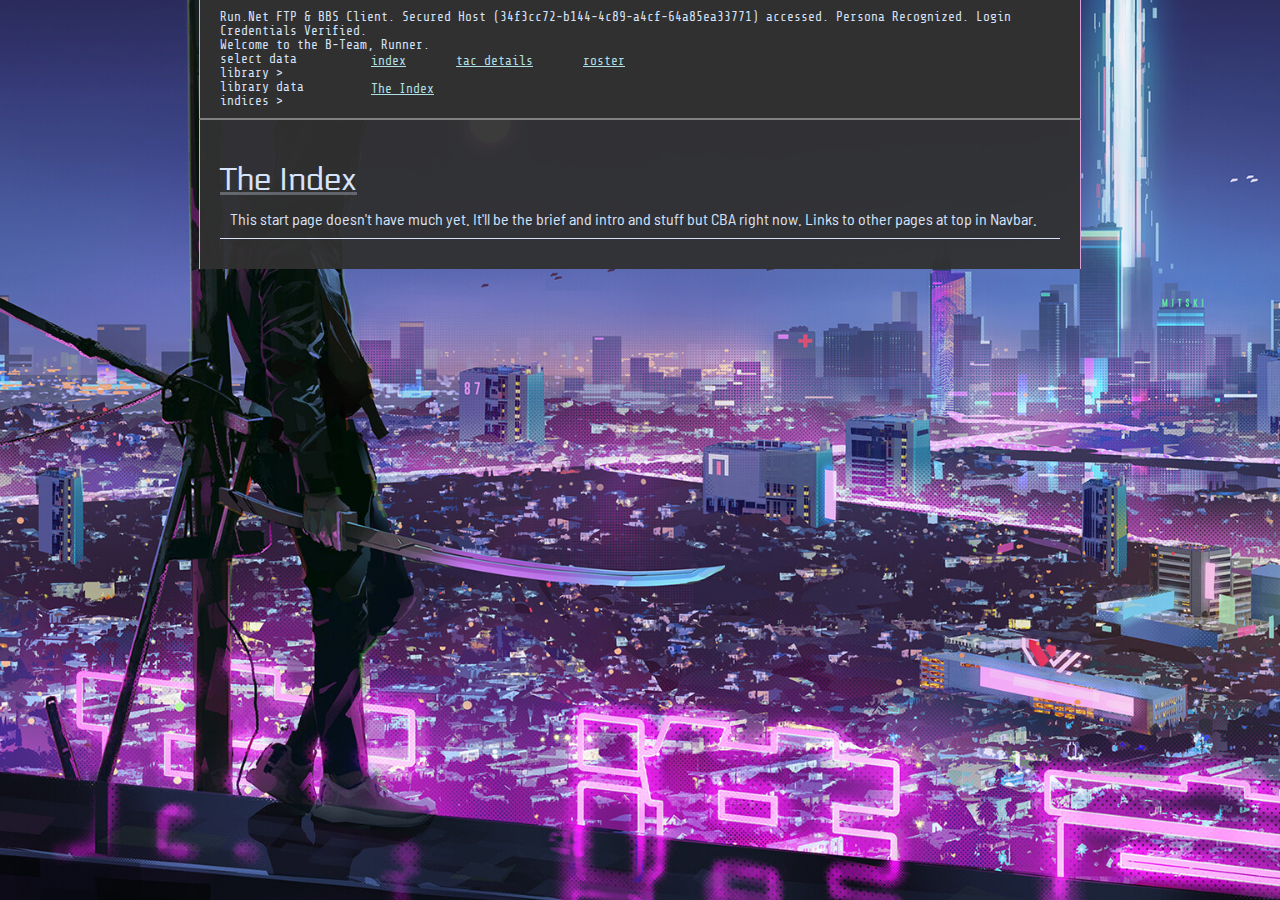
<file: index.html>
<html>
  <head>
    <title>B-Team Rule Reference Guide & House Rules</title>
    <link href="style.css" rel="stylesheet" />
    <link
      href="https://fonts.googleapis.com/css2?family=Electrolize&family=Barlow+Semi+Condensed:ital,wght@0,400;0,600;1,400;1,600&family=Share+Tech+Mono&display=swap"
      rel="stylesheet"
    />
  </head>

  <body>
    <div class="navbar">
      <div style="grid-area: header">
        Run.Net FTP & BBS Client. Secured Host
        (34f3cc72-b144-4c89-a4cf-64a85ea33771) accessed. Persona Recognized.
        Login Credentials Verified.<br />
        Welcome to the B-Team, Runner.
      </div>
      <div class="nav-page-title">select data library ></div>
      <div class="nav-pages">
        <a href="index.html">index</a><a href="tactical.html">tac_details</a
        ><a href="roster.html">roster</a>
      </div>
      <div class="nav-section-title">library data indices ></div>
      <div class="nav-sections" id="nav-sections"></div>
    </div>
    <div class="top">
      <div class="chapter">
        <h1>The Index</h1>
        <div class="section" id="sect-roster">
          This start page doesn't have much yet. It'll be the brief and intro and stuff
          but CBA right now. Links to other pages at top in Navbar.
        </div>
      </div>
    </div>
  </body>
  <script>
    function generateSectionAnchors() {
      let flex = document.getElementById("nav-sections");
      let sections = document.getElementsByTagName("h1");
      for (i in sections) {
        console.log(i);
        if (sections[i].innerHTML == undefined) break;
        let str = sections[i].innerText.replace(/[^a-zA-Z]+/g, "-");
        let element = document.createElement("a");
        element.setAttribute("href", `#${str}`);
        element.innerText = sections[i].innerText;
        sections[i].setAttribute("id", str);
        flex.appendChild(element);
      }
    }

    function generateCollapse() {
      let collapse = document.getElementsByClassName("collapse-title");
      for (i in collapse) {
        console.log(collapse[i]);
        if (collapse[i].innerHTML == undefined) break;
        collapse[i].addEventListener("click", collapseToggle);
      }
    }

    function collapseToggle(event) {
      let container = event.target.nextElementSibling;
      container.hidden == true
        ? (container.hidden = false)
        : (container.hidden = true);
    }
    generateCollapse();
    generateSectionAnchors();
  </script>
</html>
</file>
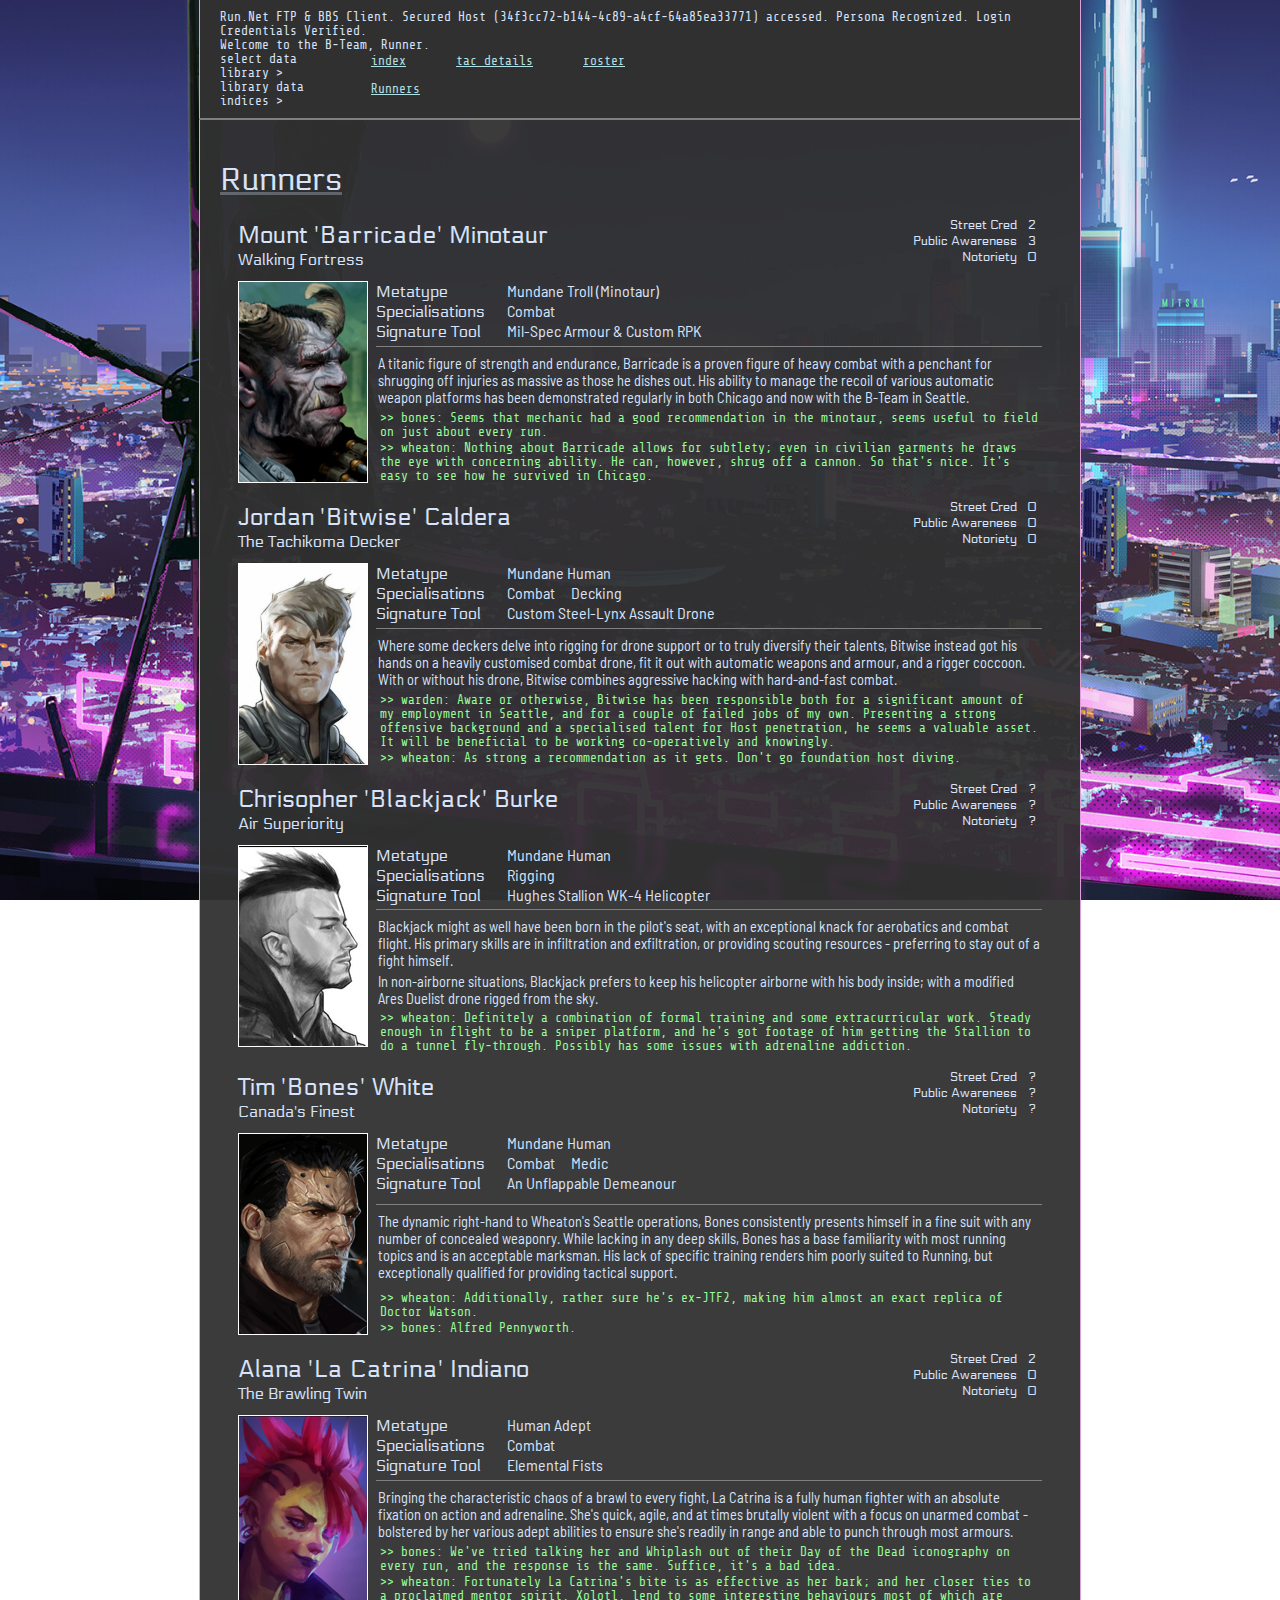
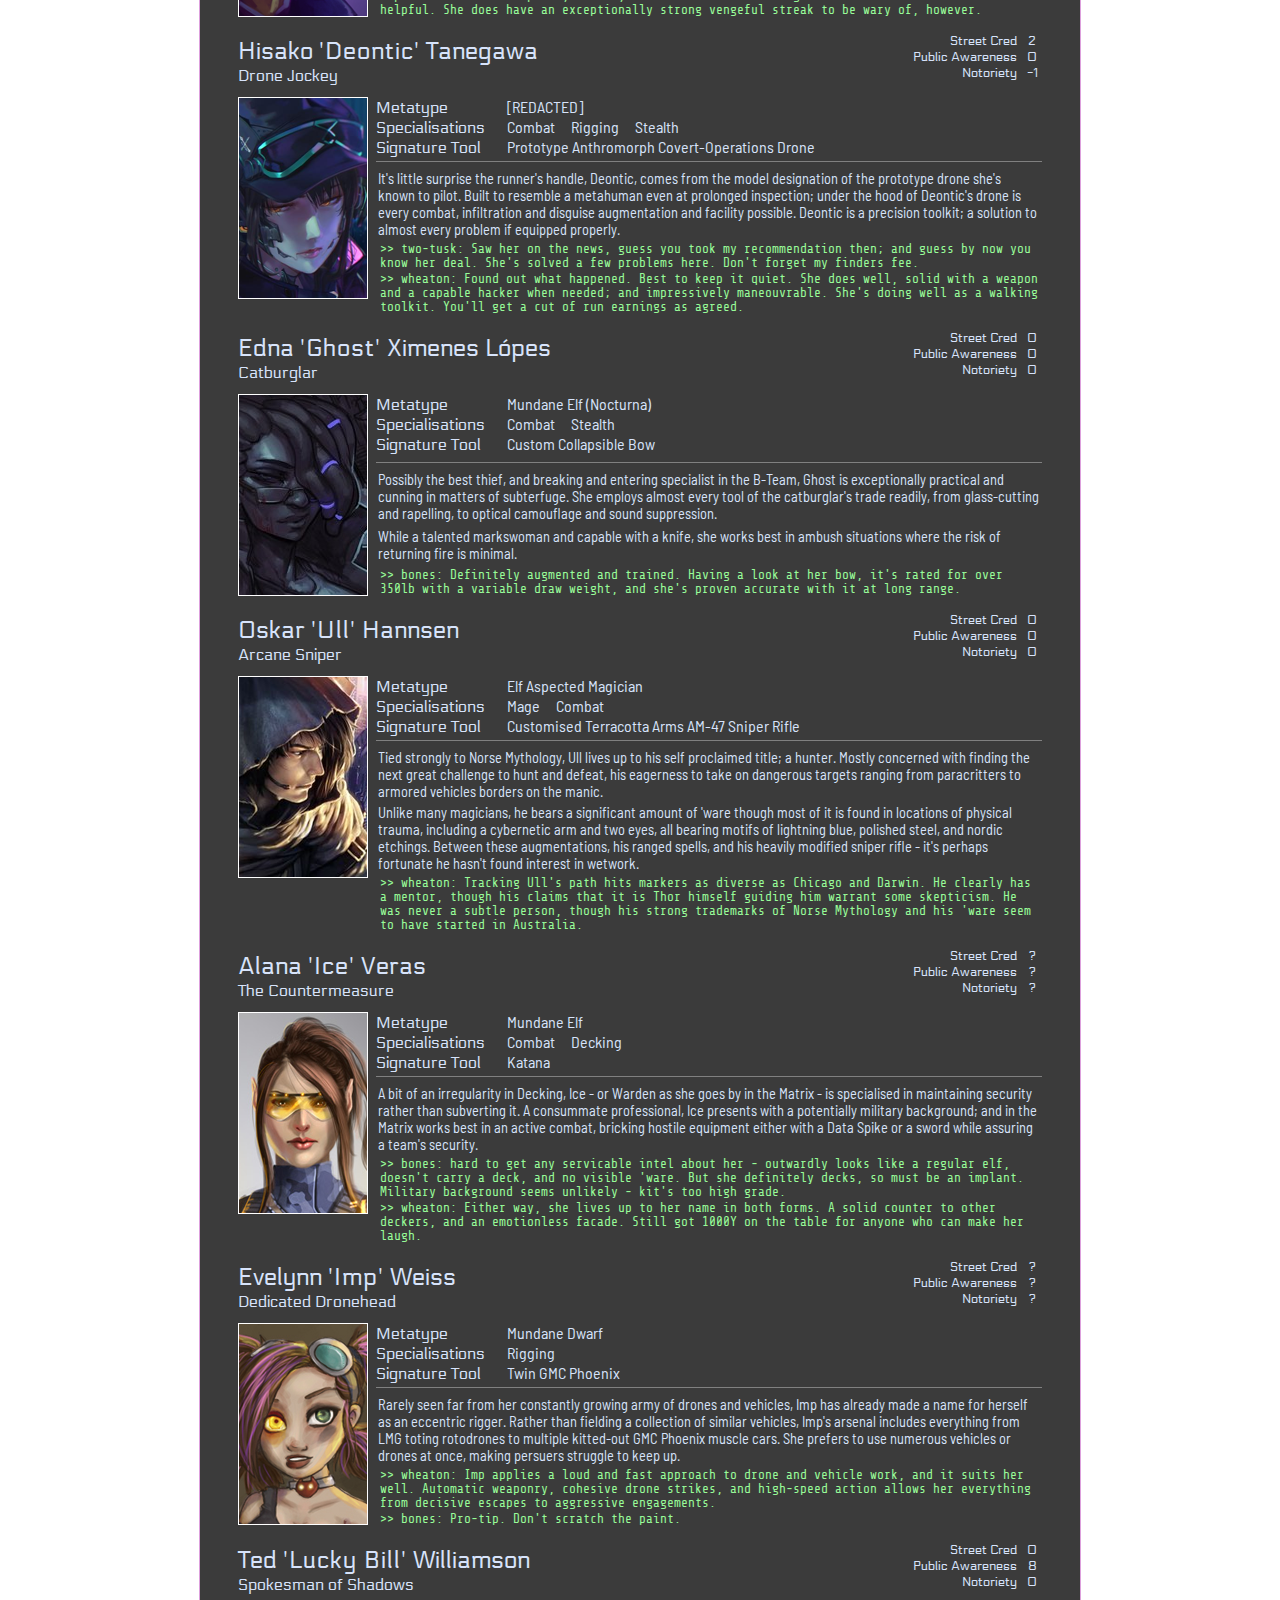
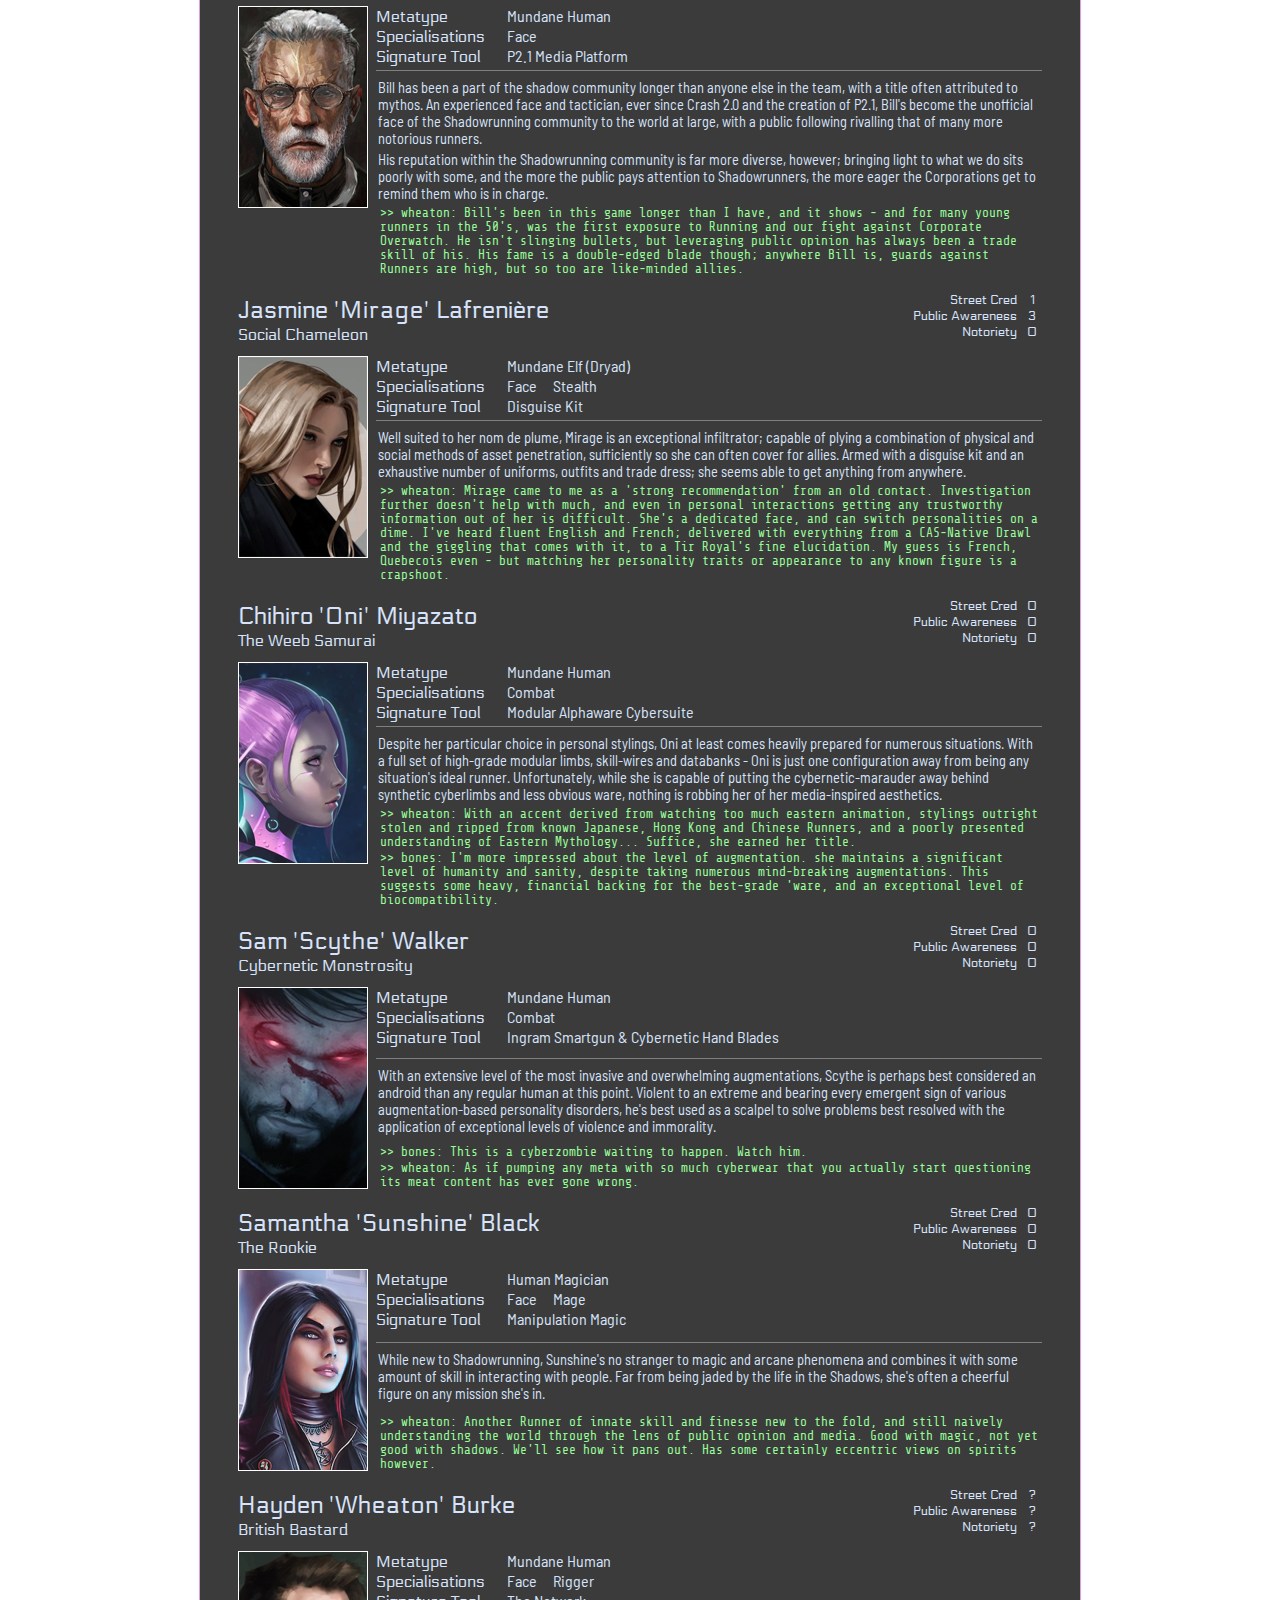
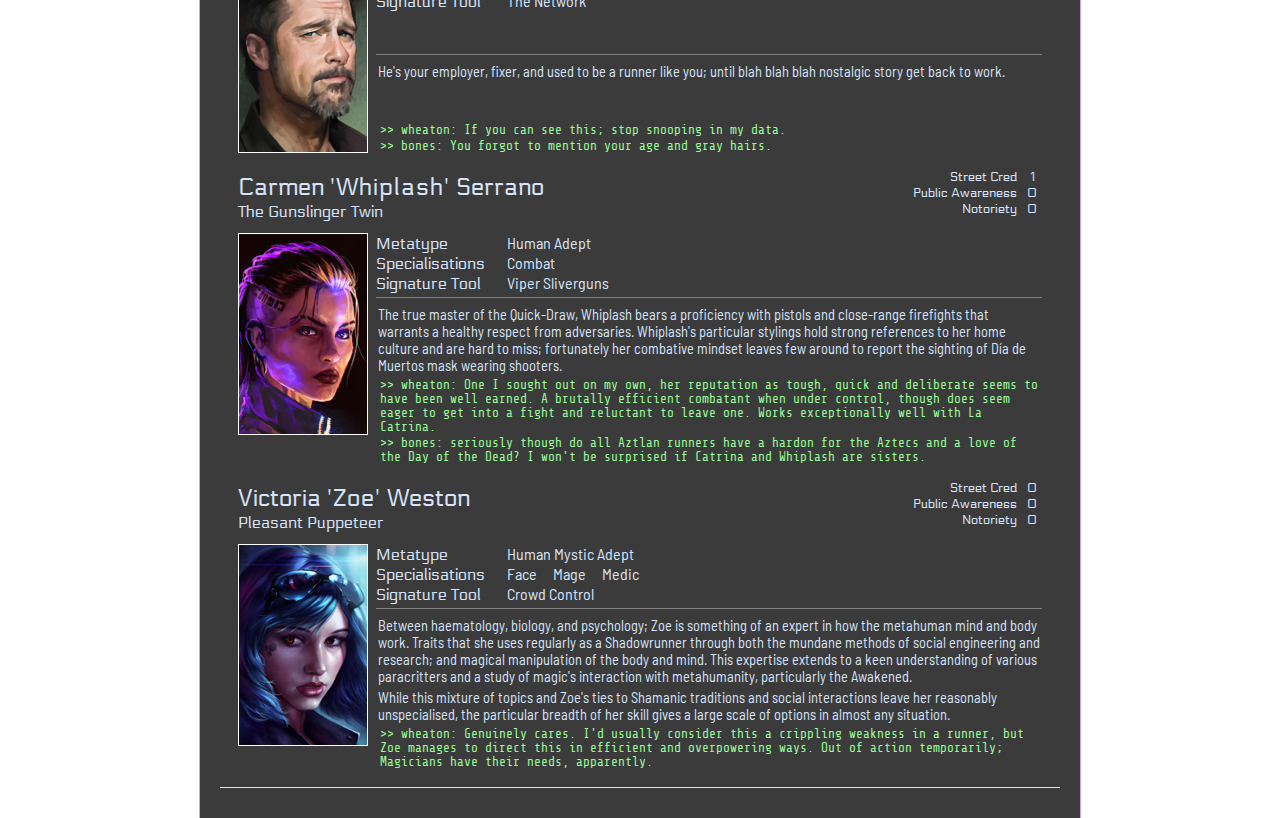
<file: roster.html>
<html>
  <head>
    <title>B-Team Roster</title>
    <link
      href="https://fonts.googleapis.com/css2?family=Electrolize&family=Barlow+Semi+Condensed:ital,wght@0,400;0,600;1,400;1,600&family=Share+Tech+Mono&display=swap"
      rel="stylesheet"
    />
    <link href="style.css" rel="stylesheet" />
  </head>

  <body>
    <div class="navbar">
      <div style="grid-area: header">
        Run.Net FTP & BBS Client. Secured Host
        (34f3cc72-b144-4c89-a4cf-64a85ea33771) accessed. Persona Recognized.
        Login Credentials Verified.<br />
        Welcome to the B-Team, Runner.
      </div>
      <div class="nav-page-title">select data library ></div>
      <div class="nav-pages">
        <a href="index.html">index</a><a href="tactical.html">tac_details</a
        ><a href="roster.html">roster</a>
      </div>
      <div class="nav-section-title">library data indices ></div>
      <div class="nav-sections" id="nav-sections"></div>
    </div>
    <div class="top">
      <div class="chapter">
        <h1>Runners</h1>
        <div class="section" id="sect-roster">
          <div class="char-frame">
            <div class="char-title">
              <span class="char-name"
                >Mount <span class="char-nick">'Barricade'</span> Minotaur</span
              ><br />
              <span class="char-subname">Walking Fortress</span>
            </div>
            <div class="char-stats">
              <div>
                <span class="char-stats-field">Street Cred</span
                ><span class="char-stats-value">2</span>
              </div>
              <div>
                <span class="char-stats-field">Public Awareness</span
                ><span class="char-stats-value">3</span>
              </div>
              <div>
                <span class="char-stats-field">Notoriety</span
                ><span class="char-stats-value">0</span>
              </div>
            </div>
            <img class="char-image" src="images/portraits/Barricade.png" />
            <div class="char-detail">
              <div>
                <div class="char-detail-title">Metatype</div>
                <div class="char-detail-cont">
                  <span>Mundane Troll (Minotaur)</span>
                </div>
              </div>
              <div>
                <div class="char-detail-title">Specialisations</div>
                <div class="char-detail-cont"><span>Combat</span></div>
              </div>
              <div>
                <div class="char-detail-title">Signature Tool</div>
                <div class="char-detail-cont">
                  <span>Mil-Spec Armour & Custom RPK</span>
                </div>
              </div>
            </div>
            <div class="char-desc">
              <p>
                A titanic figure of strength and endurance, Barricade is a
                proven figure of heavy combat with a penchant for shrugging off
                injuries as massive as those he dishes out. His ability to
                manage the recoil of various automatic weapon platforms has been
                demonstrated regularly in both Chicago and now with the B-Team
                in Seattle.
              </p>
              <div class="ic">
                <p>
                  bones: Seems that mechanic had a good recommendation in the
                  minotaur, seems useful to field on just about every run.
                </p>
                <p>
                  wheaton: Nothing about Barricade allows for subtlety; even in
                  civilian garments he draws the eye with concerning ability. He
                  can, however, shrug off a cannon. So that's nice. It's easy to
                  see how he survived in Chicago.
                </p>
              </div>
            </div>
          </div>
          <div class="char-frame">
            <div class="char-title">
              <span class="char-name"
                >Jordan <span class="char-nick">'Bitwise'</span> Caldera</span
              ><br />
              <span class="char-subname">The Tachikoma Decker</span>
            </div>
            <div class="char-stats">
              <div>
                <span class="char-stats-field">Street Cred</span
                ><span class="char-stats-value">0</span>
              </div>
              <div>
                <span class="char-stats-field">Public Awareness</span
                ><span class="char-stats-value">0</span>
              </div>
              <div>
                <span class="char-stats-field">Notoriety</span
                ><span class="char-stats-value">0</span>
              </div>
            </div>
            <img class="char-image" src="images/portraits/Bitwise.png" />
            <div class="char-detail">
              <div>
                <div class="char-detail-title">Metatype</div>
                <div class="char-detail-cont"><span>Mundane Human</span></div>
              </div>
              <div>
                <div class="char-detail-title">Specialisations</div>
                <div class="char-detail-cont">
                  <span>Combat</span> <span>Decking</span>
                </div>
              </div>
              <div>
                <div class="char-detail-title">Signature Tool</div>
                <div class="char-detail-cont">
                  <span>Custom Steel-Lynx Assault Drone</span>
                </div>
              </div>
            </div>
            <div class="char-desc">
              <p>
                Where some deckers delve into rigging for drone support or 
                to truly diversify their talents, Bitwise instead got his 
                hands on a heavily customised combat drone, fit it out with 
                automatic weapons and armour, and a rigger coccoon. With 
                or without his drone, Bitwise combines aggressive hacking 
                with hard-and-fast combat.
              </p>
              <div class="ic">
                <p>
                  warden: Aware or otherwise, Bitwise has been responsible 
                  both for a significant amount of my employment in Seattle,
                  and for a couple of failed jobs of my own. Presenting a strong offensive
                  background and a specialised talent for Host penetration, 
                  he seems a valuable asset. It will be beneficial to be working 
                  co-operatively and knowingly.
                </p>
                <p>
                  wheaton: As strong a recommendation as it gets. Don't go 
                  foundation host diving.
                </p>
              </div>
            </div>
          </div>
          <div class="char-frame">
            <div class="char-title">
              <span class="char-name"
                >Chrisopher
                <span class="char-nick">'Blackjack'</span> Burke</span
              ><br />
              <span class="char-subname">Air Superiority</span>
            </div>
            <div class="char-stats">
              <div>
                <span class="char-stats-field">Street Cred</span
                ><span class="char-stats-value">?</span>
              </div>
              <div>
                <span class="char-stats-field">Public Awareness</span
                ><span class="char-stats-value">?</span>
              </div>
              <div>
                <span class="char-stats-field">Notoriety</span
                ><span class="char-stats-value">?</span>
              </div>
            </div>
            <img class="char-image" src="images/portraits/Blackjack.png" />
            <div class="char-detail">
              <div>
                <div class="char-detail-title">Metatype</div>
                <div class="char-detail-cont"><span>Mundane Human</span></div>
              </div>
              <div>
                <div class="char-detail-title">Specialisations</div>
                <div class="char-detail-cont"><span>Rigging</span></div>
              </div>
              <div>
                <div class="char-detail-title">Signature Tool</div>
                <div class="char-detail-cont">
                  <span>Hughes Stallion WK-4 Helicopter</span>
                </div>
              </div>
            </div>
            <div class="char-desc">
              <p>Blackjack might as well have been born in the pilot's seat, 
                with an exceptional knack for aerobatics and combat flight. 
                His primary skills are in infiltration and exfiltration, or 
                providing scouting resources - preferring to stay out of a 
                fight himself. 
              </p>
              <p>
                In non-airborne situations, Blackjack prefers to keep his 
                helicopter airborne with his body inside; with a 
                modified Ares Duelist drone rigged from the sky.
              </p>
              <div class="ic">
                <p>
                  wheaton: Definitely a combination of formal training 
                  and some extracurricular work. Steady enough in flight 
                  to be a sniper platform, and he's got footage of him 
                  getting the Stallion to do a tunnel fly-through. 
                  Possibly has some issues with adrenaline addiction.
                </p>
              </div>
            </div>
          </div>
          <div class="char-frame">
            <div class="char-title">
              <span class="char-name"
                >Tim <span class="char-nick">'Bones'</span> White</span
              ><br />
              <span class="char-subname">Canada's Finest</span>
            </div>
            <div class="char-stats">
              <div>
                <span class="char-stats-field">Street Cred</span
                ><span class="char-stats-value">?</span>
              </div>
              <div>
                <span class="char-stats-field">Public Awareness</span
                ><span class="char-stats-value">?</span>
              </div>
              <div>
                <span class="char-stats-field">Notoriety</span
                ><span class="char-stats-value">?</span>
              </div>
            </div>
            <img class="char-image" src="images/portraits/Bones.png" />
            <div class="char-detail">
              <div>
                <div class="char-detail-title">Metatype</div>
                <div class="char-detail-cont"><span>Mundane Human</span></div>
              </div>
              <div>
                <div class="char-detail-title">Specialisations</div>
                <div class="char-detail-cont"><span>Combat</span><span>Medic</span></div>
              </div>
              <div>
                <div class="char-detail-title">Signature Tool</div>
                <div class="char-detail-cont">
                  <span>An Unflappable Demeanour</span>
                </div>
              </div>
            </div>
            <div class="char-desc">
              <p>
                The dynamic right-hand to Wheaton's Seattle operations, Bones
                consistently presents himself in a fine suit with any number of
                concealed weaponry. While lacking in any deep skills, Bones 
                has a base familiarity with most running topics and is an 
                acceptable marksman. His lack of specific training renders him 
                poorly suited to Running, but exceptionally qualified for 
                providing tactical support.
              </p>
              <div class="ic">
                <p>
                  wheaton: Additionally, rather sure he's ex-JTF2, making him 
                  almost an exact replica of Doctor Watson.
                </p>
                <p>
                  bones: Alfred Pennyworth.
                </p>
              </div>
            </div>
          </div>
          <div class="char-frame">
            <div class="char-title">
              <span class="char-name"
                >Alana <span class="char-nick">'La Catrina'</span> Indiano</span
              ><br />
              <span class="char-subname">The Brawling Twin</span>
            </div>
            <div class="char-stats">
              <div>
                <span class="char-stats-field">Street Cred</span
                ><span class="char-stats-value">2</span>
              </div>
              <div>
                <span class="char-stats-field">Public Awareness</span
                ><span class="char-stats-value">0</span>
              </div>
              <div>
                <span class="char-stats-field">Notoriety</span
                ><span class="char-stats-value">0</span>
              </div>
            </div>
            <img class="char-image" src="images/portraits/La Catrina.png" />
            <div class="char-detail">
              <div>
                <div class="char-detail-title">Metatype</div>
                <div class="char-detail-cont"><span>Human Adept</span></div>
              </div>
              <div>
                <div class="char-detail-title">Specialisations</div>
                <div class="char-detail-cont"><span>Combat</span></div>
              </div>
              <div>
                <div class="char-detail-title">Signature Tool</div>
                <div class="char-detail-cont"><span>Elemental Fists</span></div>
              </div>
            </div>
            <div class="char-desc">
              <p>
                Bringing the characteristic chaos of a brawl to every fight, 
                La Catrina is a fully human fighter with an absolute fixation 
                on action and adrenaline. She's quick, agile, and at times 
                brutally violent with a focus on unarmed combat - bolstered 
                by her various adept abilities to ensure she's readily in 
                range and able to punch through most armours.
              </p>
              <div class="ic">
                <p>
                  bones: We've tried talking her and Whiplash out of their 
                  Day of the Dead iconography on every run, and the response is 
                  the same. Suffice, it's a bad idea. 
                </p>
                <p>
                  wheaton: Fortunately La Catrina's bite is as effective as her 
                  bark; and her closer ties to a proclaimed mentor spirit, Xolotl, 
                  lend to some interesting behaviours most of which are helpful.
                  She does have an exceptionally strong vengeful streak to be wary 
                  of, however.
                </p>
              </div>
            </div>
          </div>
          <div class="char-frame">
            <div class="char-title">
              <span class="char-name"
                >Hisako <span class="char-nick">'Deontic'</span> Tanegawa</span
              ><br />
              <span class="char-subname">Drone Jockey</span>
            </div>
            <div class="char-stats">
              <div>
                <span class="char-stats-field">Street Cred</span
                ><span class="char-stats-value">2</span>
              </div>
              <div>
                <span class="char-stats-field">Public Awareness</span
                ><span class="char-stats-value">0</span>
              </div>
              <div>
                <span class="char-stats-field">Notoriety</span
                ><span class="char-stats-value">-1</span>
              </div>
            </div>
            <img class="char-image" src="images/portraits/Deontic.png" />
            <div class="char-detail">
              <div>
                <div class="char-detail-title">Metatype</div>
                <div class="char-detail-cont"><span>[REDACTED]</span></div>
              </div>
              <div>
                <div class="char-detail-title">Specialisations</div>
                <div class="char-detail-cont">
                  <span>Combat</span><span>Rigging</span><span>Stealth</span>
                </div>
              </div>
              <div>
                <div class="char-detail-title">Signature Tool</div>
                <div class="char-detail-cont">
                  <span>Prototype Anthromorph Covert-Operations Drone</span>
                </div>
              </div>
            </div>
            <div class="char-desc">
              <p>
                It's little surprise the runner's handle, Deontic, comes from
                the model designation of the prototype drone she's known to
                pilot. Built to resemble a metahuman even at prolonged
                inspection; under the hood of Deontic's drone is every combat,
                infiltration and disguise augmentation and facility possible.
                Deontic is a precision toolkit; a solution to almost every
                problem if equipped properly.
              </p>
              <div class="ic">
                <p>
                  two-tusk: Saw her on the news, guess you took my
                  recommendation then; and guess by now you know her deal. She's
                  solved a few problems here. Don't forget my finders fee.
                </p>
                <p>
                  wheaton: Found out what happened. Best to keep it quiet. She
                  does well, solid with a weapon and a capable hacker when
                  needed; and impressively maneouvrable. She's doing well as a
                  walking toolkit. You'll get a cut of run earnings as agreed.
                </p>
              </div>
            </div>
          </div>
          <div class="char-frame">
            <div class="char-title">
              <span class="char-name"
                >Edna <span class="char-nick">'Ghost'</span> Ximenes Lópes</span
              ><br />
              <span class="char-subname">Catburglar</span>
            </div>
            <div class="char-stats">
              <div>
                <span class="char-stats-field">Street Cred</span
                ><span class="char-stats-value">0</span>
              </div>
              <div>
                <span class="char-stats-field">Public Awareness</span
                ><span class="char-stats-value">0</span>
              </div>
              <div>
                <span class="char-stats-field">Notoriety</span
                ><span class="char-stats-value">0</span>
              </div>
            </div>
            <img class="char-image" src="images/portraits/Ghost.png" />
            <div class="char-detail">
              <div>
                <div class="char-detail-title">Metatype</div>
                <div class="char-detail-cont"><span>Mundane Elf (Nocturna)</span></div>
              </div>
              <div>
                <div class="char-detail-title">Specialisations</div>
                <div class="char-detail-cont"><span>Combat</span><span>Stealth</span></div>
              </div>
              <div>
                <div class="char-detail-title">Signature Tool</div>
                <div class="char-detail-cont">
                  <span>Custom Collapsible Bow</span>
                </div>
              </div>
            </div>
            <div class="char-desc">
              <p>
                Possibly the best thief, and breaking and entering specialist in the B-Team,
                Ghost is exceptionally practical and cunning in matters of subterfuge. She 
                employs almost every tool of the catburglar's trade readily, from 
                glass-cutting and rapelling, to optical camouflage and sound suppression. 
              </p>
              <p>
                While a talented markswoman and capable with a knife, she works best 
                in ambush situations where the risk of returning fire is minimal.
              </p>
              <div class="ic">
                <p>
                  bones: Definitely augmented and trained. Having a look at her bow, it's 
                  rated for over 350lb with a variable draw weight, and she's proven 
                  accurate with it at long range.
                </p>
              </div>
            </div>
          </div>
          <div class="char-frame">
            <div class="char-title">
              <span class="char-name"
                >Oskar <span class="char-nick">'Ull'</span> Hannsen</span
              ><br />
              <span class="char-subname">Arcane Sniper</span>
            </div>
            <div class="char-stats">
              <div>
                <span class="char-stats-field">Street Cred</span
                ><span class="char-stats-value">0</span>
              </div>
              <div>
                <span class="char-stats-field">Public Awareness</span
                ><span class="char-stats-value">0</span>
              </div>
              <div>
                <span class="char-stats-field">Notoriety</span
                ><span class="char-stats-value">0</span>
              </div>
            </div>
            <img class="char-image" src="images/portraits/Ull.png" />
            <div class="char-detail">
              <div>
                <div class="char-detail-title">Metatype</div>
                <div class="char-detail-cont"><span>Elf Aspected Magician</span></div>
              </div>
              <div>
                <div class="char-detail-title">Specialisations</div>
                <div class="char-detail-cont"><span>Mage</span><span>Combat</span></div>
              </div>
              <div>
                <div class="char-detail-title">Signature Tool</div>
                <div class="char-detail-cont">
                  <span>Customised Terracotta Arms AM-47 Sniper Rifle</span>
                </div>
              </div>
            </div>
            <div class="char-desc">
              <p>
                Tied strongly to Norse Mythology, Ull lives up to his self
                proclaimed title; a hunter. Mostly concerned with finding 
                the next great challenge to hunt and defeat, his eagerness
                to take on dangerous targets ranging from paracritters to 
                armored vehicles borders on the manic.
              </p>
              <p>
                Unlike many magicians, he bears a significant amount of 'ware 
                though most of it is found in locations of physical trauma, 
                including a cybernetic arm and two eyes, all bearing motifs of 
                lightning blue, polished steel, and nordic etchings. Between 
                these augmentations, his ranged spells, and his heavily 
                modified sniper rifle - it's perhaps fortunate he hasn't found 
                interest in wetwork.
              </p>
              <div class="ic">
                <p>
                  wheaton: Tracking Ull's path hits markers as diverse as 
                  Chicago and Darwin. He clearly has a mentor, 
                  though his claims that it is Thor himself guiding him 
                  warrant some skepticism. He was never a subtle person, 
                  though his strong trademarks of Norse Mythology and his 
                  'ware seem to have started in Australia.
                </p>
              </div>
            </div>
          </div>
          <div class="char-frame">
            <div class="char-title">
              <span class="char-name"
                >Alana <span class="char-nick">'Ice'</span> Veras</span
              ><br />
              <span class="char-subname">The Countermeasure</span>
            </div>
            <div class="char-stats">
              <div>
                <span class="char-stats-field">Street Cred</span
                ><span class="char-stats-value">?</span>
              </div>
              <div>
                <span class="char-stats-field">Public Awareness</span
                ><span class="char-stats-value">?</span>
              </div>
              <div>
                <span class="char-stats-field">Notoriety</span
                ><span class="char-stats-value">?</span>
              </div>
            </div>
            <img class="char-image" src="images/portraits/Ice.png" />
            <div class="char-detail">
              <div>
                <div class="char-detail-title">Metatype</div>
                <div class="char-detail-cont"><span>Mundane Elf</span></div>
              </div>
              <div>
                <div class="char-detail-title">Specialisations</div>
                <div class="char-detail-cont">
                  <span>Combat</span> <span>Decking</span>
                </div>
              </div>
              <div>
                <div class="char-detail-title">Signature Tool</div>
                <div class="char-detail-cont"><span>Katana</span></div>
              </div>
            </div>
            <div class="char-desc">
              <p>
                A bit of an irregularity in Decking, Ice - or Warden as she goes by 
                in the Matrix - is specialised in maintaining security rather than 
                subverting it. A consummate professional, Ice presents with a potentially
                military background; and in the Matrix works best in an active combat, 
                bricking hostile equipment either with a Data Spike or a sword while 
                assuring a team's security.
              </p>
              <div class="ic">
                <p>
                  bones: hard to get any servicable intel about her - outwardly looks 
                  like a regular elf, doesn't carry a deck, and no visible 'ware. But 
                  she definitely decks, so must be an implant. Military background 
                  seems unlikely - kit's too high grade.
                </p>
                <p>
                  wheaton: Either way, she lives up to her name in both forms. A 
                  solid counter to other deckers, and an emotionless facade. Still 
                  got 1000Y on the table for anyone who can make her laugh.
                </p>
              </div>
            </div>
          </div>
          <div class="char-frame">
            <div class="char-title">
              <span class="char-name"
                >Evelynn <span class="char-nick">'Imp'</span> Weiss</span
              ><br />
              <span class="char-subname">Dedicated Dronehead</span>
            </div>
            <div class="char-stats">
              <div>
                <span class="char-stats-field">Street Cred</span
                ><span class="char-stats-value">?</span>
              </div>
              <div>
                <span class="char-stats-field">Public Awareness</span
                ><span class="char-stats-value">?</span>
              </div>
              <div>
                <span class="char-stats-field">Notoriety</span
                ><span class="char-stats-value">?</span>
              </div>
            </div>
            <img class="char-image" src="images/portraits/Imp.png" />
            <div class="char-detail">
              <div>
                <div class="char-detail-title">Metatype</div>
                <div class="char-detail-cont"><span>Mundane Dwarf</span></div>
              </div>
              <div>
                <div class="char-detail-title">Specialisations</div>
                <div class="char-detail-cont"><span>Rigging</span></div>
              </div>
              <div>
                <div class="char-detail-title">Signature Tool</div>
                <div class="char-detail-cont">
                  <span>Twin GMC Phoenix</span>
                </div>
              </div>
            </div>
            <div class="char-desc">
              <p>
                Rarely seen far from her constantly growing army of drones and 
                vehicles, Imp has already made a name for herself as an eccentric 
                rigger. Rather than fielding a collection of similar vehicles, 
                Imp's arsenal includes everything from LMG toting rotodrones to 
                multiple kitted-out GMC Phoenix muscle cars. She prefers to use 
                numerous vehicles or drones at once, making persuers struggle 
                to keep up.
              </p>
              <div class="ic">
                <p>
                  wheaton: Imp applies a loud and fast approach to drone and 
                  vehicle work, and it suits her well. Automatic weaponry, 
                  cohesive drone strikes, and high-speed action allows her 
                  everything from decisive escapes to aggressive engagements.
                </p>
                <p>
                  bones: Pro-tip. Don't scratch the paint.
                </p>
              </div>
            </div>
          </div>
          <div class="char-frame">
            <div class="char-title">
              <span class="char-name"
                >Ted <span class="char-nick">'Lucky Bill'</span> Williamson</span
              ><br />
              <span class="char-subname">Spokesman of Shadows</span>
            </div>
            <div class="char-stats">
              <div>
                <span class="char-stats-field">Street Cred</span
                ><span class="char-stats-value">0</span>
              </div>
              <div>
                <span class="char-stats-field">Public Awareness</span
                ><span class="char-stats-value">8</span>
              </div>
              <div>
                <span class="char-stats-field">Notoriety</span
                ><span class="char-stats-value">0</span>
              </div>
            </div>
            <img class="char-image" src="images/portraits/Bill.png" />
            <div class="char-detail">
              <div>
                <div class="char-detail-title">Metatype</div>
                <div class="char-detail-cont"><span>Mundane Human</span></div>
              </div>
              <div>
                <div class="char-detail-title">Specialisations</div>
                <div class="char-detail-cont"><span>Face</span></div>
              </div>
              <div>
                <div class="char-detail-title">Signature Tool</div>
                <div class="char-detail-cont">
                  <span>P2.1 Media Platform</span>
                </div>
              </div>
            </div>
            <div class="char-desc">
              <p>
                Bill has been a part of the shadow community longer than anyone 
                else in the team, with a title often attributed to mythos. An 
                experienced face and tactician, ever since Crash 2.0 and the 
                creation of P2.1, Bill's become the unofficial face of the 
                Shadowrunning community to the world at large, with a public 
                following rivalling that of many more notorious runners.
              </p>
              <p>
                His reputation within the Shadowrunning community is far more 
                diverse, however; bringing light to what we do sits poorly with 
                some, and the more the public pays attention to Shadowrunners, 
                the more eager the Corporations get to remind them who is in charge.
              </p>
              <div class="ic">
                <p>
                  wheaton: Bill's been in this game longer than I have, and 
                  it shows - and for many young runners in the 50's, was 
                  the first exposure to Running and our fight against 
                  Corporate Overwatch. He isn't slinging bullets, but 
                  leveraging public opinion has always been a trade 
                  skill of his. His fame is a double-edged blade though;
                  anywhere Bill is, guards against Runners are high, but 
                  so too are like-minded allies.
                </p>
              </div>
            </div>
          </div>
          <div class="char-frame">
            <div class="char-title">
              <span class="char-name"
                >Jasmine
                <span class="char-nick">'Mirage'</span> Lafrenière</span
              ><br />
              <span class="char-subname">Social Chameleon</span>
            </div>
            <div class="char-stats">
              <div>
                <span class="char-stats-field">Street Cred</span
                ><span class="char-stats-value">1</span>
              </div>
              <div>
                <span class="char-stats-field">Public Awareness</span
                ><span class="char-stats-value">3</span>
              </div>
              <div>
                <span class="char-stats-field">Notoriety</span
                ><span class="char-stats-value">0</span>
              </div>
            </div>
            <img class="char-image" src="images/portraits/Mirage.png" />
            <div class="char-detail">
              <div>
                <div class="char-detail-title">Metatype</div>
                <div class="char-detail-cont">
                  <span>Mundane Elf (Dryad)</span>
                </div>
              </div>
              <div>
                <div class="char-detail-title">Specialisations</div>
                <div class="char-detail-cont">
                  <span>Face</span> <span>Stealth</span>
                </div>
              </div>
              <div>
                <div class="char-detail-title">Signature Tool</div>
                <div class="char-detail-cont"><span>Disguise Kit</span></div>
              </div>
            </div>
            <div class="char-desc">
              <p>
                Well suited to her nom de plume, Mirage is an exceptional
                infiltrator; capable of plying a combination of physical and
                social methods of asset penetration, sufficiently so she can
                often cover for allies. Armed with a disguise kit and an
                exhaustive number of uniforms, outfits and trade dress; she
                seems able to get anything from anywhere.
              </p>
              <div class="ic">
                <p>
                  wheaton: Mirage came to me as a 'strong recommendation' from
                  an old contact. Investigation further doesn't help with much,
                  and even in personal interactions getting any trustworthy
                  information out of her is difficult. She's a dedicated face,
                  and can switch personalities on a dime. I've heard fluent
                  English and French; delivered with everything from a
                  CAS-Native Drawl and the giggling that comes with it, to a Tir
                  Royal's fine elucidation. My guess is French, Quebecois even -
                  but matching her personality traits or appearance to any known
                  figure is a crapshoot.
                </p>
              </div>
            </div>
          </div>
          <div class="char-frame">
            <div class="char-title">
              <span class="char-name"
                >Chihiro <span class="char-nick">'Oni'</span> Miyazato</span
              ><br />
              <span class="char-subname">The Weeb Samurai</span>
            </div>
            <div class="char-stats">
              <div>
                <span class="char-stats-field">Street Cred</span
                ><span class="char-stats-value">0</span>
              </div>
              <div>
                <span class="char-stats-field">Public Awareness</span
                ><span class="char-stats-value">0</span>
              </div>
              <div>
                <span class="char-stats-field">Notoriety</span
                ><span class="char-stats-value">0</span>
              </div>
            </div>
            <img class="char-image" src="images/portraits/Oni.png" />
            <div class="char-detail">
              <div>
                <div class="char-detail-title">Metatype</div>
                <div class="char-detail-cont"><span>Mundane Human</span></div>
              </div>
              <div>
                <div class="char-detail-title">Specialisations</div>
                <div class="char-detail-cont"><span>Combat</span></div>
              </div>
              <div>
                <div class="char-detail-title">Signature Tool</div>
                <div class="char-detail-cont">
                  <span>Modular Alphaware Cybersuite</span>
                </div>
              </div>
            </div>
            <div class="char-desc">
              <p>
                Despite her particular choice in personal stylings, Oni 
                at least comes heavily prepared for numerous situations.
                With a full set of high-grade modular limbs, skill-wires 
                and databanks - Oni is just one configuration away from 
                being any situation's ideal runner. Unfortunately, 
                while she is capable of putting the cybernetic-marauder 
                away behind synthetic cyberlimbs and less obvious ware,
                nothing is robbing her of her media-inspired aesthetics.
              </p>
              <div class="ic">
                <p>
                  wheaton: With an accent derived from watching too much 
                  eastern animation, stylings outright stolen and ripped 
                  from known Japanese, Hong Kong and Chinese Runners, 
                  and a poorly presented understanding of Eastern 
                  Mythology... Suffice, she earned her title.
                </p>
                <p>
                  bones: I'm more impressed about the level of augmentation. 
                  she maintains a significant level of humanity and sanity, 
                  despite taking numerous mind-breaking augmentations. This 
                  suggests some heavy, financial backing for the best-grade 
                  'ware, and an exceptional level of biocompatibility.
                </p>
              </div>
            </div>
          </div>
          <div class="char-frame">
            <div class="char-title">
              <span class="char-name"
                >Sam <span class="char-nick">'Scythe'</span> Walker</span
              ><br />
              <span class="char-subname">Cybernetic Monstrosity</span>
            </div>
            <div class="char-stats">
              <div>
                <span class="char-stats-field">Street Cred</span
                ><span class="char-stats-value">0</span>
              </div>
              <div>
                <span class="char-stats-field">Public Awareness</span
                ><span class="char-stats-value">0</span>
              </div>
              <div>
                <span class="char-stats-field">Notoriety</span
                ><span class="char-stats-value">0</span>
              </div>
            </div>
            <img class="char-image" src="images/portraits/Scythe.png" />
            <div class="char-detail">
              <div>
                <div class="char-detail-title">Metatype</div>
                <div class="char-detail-cont"><span>Mundane Human</span></div>
              </div>
              <div>
                <div class="char-detail-title">Specialisations</div>
                <div class="char-detail-cont"><span>Combat</span></div>
              </div>
              <div>
                <div class="char-detail-title">Signature Tool</div>
                <div class="char-detail-cont">
                  <span>Ingram Smartgun & Cybernetic Hand Blades</span>
                </div>
              </div>
            </div>
            <div class="char-desc">
              <p>
                With an extensive level of the most invasive and overwhelming 
                augmentations, Scythe is perhaps best considered an android than 
                any regular human at this point. Violent to an extreme and bearing 
                every emergent sign of various augmentation-based personality disorders, 
                he's best used as a scalpel to solve problems best resolved with 
                the application of exceptional levels of violence and immorality.
              </p>
              <div class="ic">
                <p>bones: This is a cyberzombie waiting to happen. Watch him.</p>
                <p>
                  wheaton: As if pumping any meta with so much cyberwear that 
                  you actually start questioning its meat content has ever 
                  gone wrong.
                </p>
              </div>
            </div>
          </div>
          <div class="char-frame">
            <div class="char-title">
              <span class="char-name"
                >Samantha <span class="char-nick">'Sunshine'</span> Black</span
              ><br />
              <span class="char-subname">The Rookie</span>
            </div>
            <div class="char-stats">
              <div>
                <span class="char-stats-field">Street Cred</span
                ><span class="char-stats-value">0</span>
              </div>
              <div>
                <span class="char-stats-field">Public Awareness</span
                ><span class="char-stats-value">0</span>
              </div>
              <div>
                <span class="char-stats-field">Notoriety</span
                ><span class="char-stats-value">0</span>
              </div>
            </div>
            <img class="char-image" src="images/portraits/Sunshine.png" />
            <div class="char-detail">
              <div>
                <div class="char-detail-title">Metatype</div>
                <div class="char-detail-cont"><span>Human Magician</span></div>
              </div>
              <div>
                <div class="char-detail-title">Specialisations</div>
                <div class="char-detail-cont">
                  <span>Face</span> <span>Mage</span>
                </div>
              </div>
              <div>
                <div class="char-detail-title">Signature Tool</div>
                <div class="char-detail-cont">
                  <span>Manipulation Magic</span>
                </div>
              </div>
            </div>
            <div class="char-desc">
              <p>
                While new to Shadowrunning, Sunshine's no stranger to 
                magic and arcane phenomena and combines it with some 
                amount of skill in interacting with people. Far from 
                being jaded by the life in the Shadows, she's often a 
                cheerful figure on any mission she's in.
              </p>
              <div class="ic">
                <p>
                  wheaton: Another Runner of innate skill and finesse new 
                  to the fold, and still naively understanding the world 
                  through the lens of public opinion and media. Good with 
                  magic, not yet good with shadows. We'll see how it 
                  pans out. Has some certainly eccentric views on spirits 
                  however.
                </p>
              </div>
            </div>
          </div>
          <div class="char-frame">
            <div class="char-title">
              <span class="char-name"
                >Hayden <span class="char-nick">'Wheaton'</span> Burke</span
              ><br />
              <span class="char-subname">British Bastard</span>
            </div>
            <div class="char-stats">
              <div>
                <span class="char-stats-field">Street Cred</span
                ><span class="char-stats-value">?</span>
              </div>
              <div>
                <span class="char-stats-field">Public Awareness</span
                ><span class="char-stats-value">?</span>
              </div>
              <div>
                <span class="char-stats-field">Notoriety</span
                ><span class="char-stats-value">?</span>
              </div>
            </div>
            <img class="char-image" src="images/portraits/Wheaton.png" />
            <div class="char-detail">
              <div>
                <div class="char-detail-title">Metatype</div>
                <div class="char-detail-cont"><span>Mundane Human</span></div>
              </div>
              <div>
                <div class="char-detail-title">Specialisations</div>
                <div class="char-detail-cont">
                  <span>Face</span><span>Rigger</span>
                </div>
              </div>
              <div>
                <div class="char-detail-title">Signature Tool</div>
                <div class="char-detail-cont"><span>The Network</span></div>
              </div>
            </div>
            <div class="char-desc">
              <p>He's your employer, fixer, and used to be a runner like you; until 
                blah blah blah nostalgic story get back to work.
              </p>
              <div class="ic">
                <p>wheaton: If you can see this; stop snooping in my data.</p>
                <p>bones: You forgot to mention your age and gray hairs.</p>
              </div>
            </div>
          </div>
          <div class="char-frame">
            <div class="char-title">
              <span class="char-name"
                >Carmen <span class="char-nick">'Whiplash'</span> Serrano</span
              ><br />
              <span class="char-subname">The Gunslinger Twin</span>
            </div>
            <div class="char-stats">
              <div>
                <span class="char-stats-field">Street Cred</span
                ><span class="char-stats-value">1</span>
              </div>
              <div>
                <span class="char-stats-field">Public Awareness</span
                ><span class="char-stats-value">0</span>
              </div>
              <div>
                <span class="char-stats-field">Notoriety</span
                ><span class="char-stats-value">0</span>
              </div>
            </div>
            <img class="char-image" src="images/portraits/Whiplash.png" />
            <div class="char-detail">
              <div>
                <div class="char-detail-title">Metatype</div>
                <div class="char-detail-cont"><span>Human Adept</span></div>
              </div>
              <div>
                <div class="char-detail-title">Specialisations</div>
                <div class="char-detail-cont"><span>Combat</span></div>
              </div>
              <div>
                <div class="char-detail-title">Signature Tool</div>
                <div class="char-detail-cont">
                  <span>Viper Sliverguns</span>
                </div>
              </div>
            </div>
            <div class="char-desc">
              <p>
                The true master of the Quick-Draw, Whiplash bears a proficiency
                with pistols and close-range firefights that warrants a healthy
                respect from adversaries. Whiplash's particular stylings hold
                strong references to her home culture and are hard to miss;
                fortunately her combative mindset leaves few around to report
                the sighting of Día de Muertos mask wearing shooters.
              </p>
              <div class="ic">
                <p>
                  wheaton: One I sought out on my own, her reputation as tough,
                  quick and deliberate seems to have been well earned. A
                  brutally efficient combatant when under control, though does
                  seem eager to get into a fight and reluctant to leave one.
                  Works exceptionally well with La Catrina.
                </p>
                <p>
                  bones: seriously though do all Aztlan runners have a hardon
                  for the Aztecs and a love of the Day of the Dead? I won't be
                  surprised if Catrina and Whiplash are sisters.
                </p>
              </div>
            </div>
          </div>
          <div class="char-frame">
            <div class="char-title">
              <span class="char-name"
                >Victoria <span class="char-nick">'Zoe'</span> Weston</span
              ><br />
              <span class="char-subname">Pleasant Puppeteer</span>
            </div>
            <div class="char-stats">
              <div>
                <span class="char-stats-field">Street Cred</span
                ><span class="char-stats-value">0</span>
              </div>
              <div>
                <span class="char-stats-field">Public Awareness</span
                ><span class="char-stats-value">0</span>
              </div>
              <div>
                <span class="char-stats-field">Notoriety</span
                ><span class="char-stats-value">0</span>
              </div>
            </div>
            <img class="char-image" src="images/portraits/Zoe.png" />
            <div class="char-detail">
              <div>
                <div class="char-detail-title">Metatype</div>
                <div class="char-detail-cont"><span>Human Mystic Adept</span></div>
              </div>
              <div>
                <div class="char-detail-title">Specialisations</div>
                <div class="char-detail-cont">
                  <span>Face</span> <span>Mage</span> <span>Medic</span>
                </div>
              </div>
              <div>
                <div class="char-detail-title">Signature Tool</div>
                <div class="char-detail-cont"><span>Crowd Control</span></div>
              </div>
            </div>
            <div class="char-desc">
              <p>
                Between haematology, biology, and psychology; Zoe is 
                something of an expert in how the metahuman mind and body 
                work. Traits that she uses regularly as a Shadowrunner 
                through both the mundane methods of social engineering 
                and research; and magical manipulation of the body 
                and mind. This expertise extends to a keen understanding of various 
                paracritters and a study of magic's interaction with 
                metahumanity, particularly the Awakened. 
              </p>
              <p>
                While this mixture of topics and Zoe's ties to Shamanic traditions 
                and social interactions leave her reasonably unspecialised, 
                the particular breadth of her skill gives a large scale of 
                options in almost any situation.
              </p>
              <div class="ic">
                <p>
                  wheaton: Genuinely cares. I'd usually consider this a 
                  crippling weakness in a runner, but Zoe manages to direct 
                  this in efficient and overpowering ways. Out of action 
                  temporarily; Magicians have their needs, apparently.
                </p>
              </div>
            </div>
          </div>
        </div>
      </div>
    </div>
  </body>
  <script>
    /* This is here just in case I decice to try and programmically add characters to the roster. */
    var runners = [
      {
        player: "NPC",
        name: {
          first: "Bob",
          last: "Jones",
          handle: "Example",
        },
        tagline: "Useless Bob",
        stats: {
          not: 1,
          pa: 2,
          cred: 3,
        },
        metatype: "Ambiguous Human Thing",
        specs: ["Example", "Demonstration", "Fake"],
        signature: "A complete lack of interesting features",
        desc: {
          main:
            "Really, Bob just exists to test how this template and generation goes",
          comments: [
            "wheaton: i can't believe this guy even exists. or maybe he doesn't. someone got some intel?",
          ],
        },
        image: "blank",
      },
    ];

    function generateSectionAnchors() {
      let flex = document.getElementById("nav-sections");
      let sections = document.getElementsByTagName("h1");
      for (i in sections) {
        console.log(i);
        if (sections[i].innerHTML == undefined) break;
        let str = sections[i].innerText.replace(/[^a-zA-Z]+/g, "-");
        let element = document.createElement("a");
        element.setAttribute("href", `#${str}`);
        element.innerText = sections[i].innerText;
        sections[i].setAttribute("id", str);
        flex.appendChild(element);
      }
    }

    function generateCollapse() {
      let collapse = document.getElementsByClassName("collapse-title");
      for (i in collapse) {
        console.log(collapse[i]);
        if (collapse[i].innerHTML == undefined) break;
        collapse[i].addEventListener("click", collapseToggle);
      }
    }

    function collapseToggle(event) {
      let container = event.target.nextElementSibling;
      container.hidden == true
        ? (container.hidden = false)
        : (container.hidden = true);
    }

    function processRunners() {
      var newHTML = "";
      for (var x = 0; x < runners.length; x++) {
        console.log("got to runner " + runners[x].name);
        let charHTML = `<div class="char-frame">
                    <div class="char-title">
                        <span class="char-name">${
                          runners[x].name.first
                        } <span class="char-nick">'${
          runners[x].name.handle
        }'</span> ${runners[x].name.last}</span><br />
                        <span class="char-subname">${runners[x].tagline}</span>
                    </div>
                    <div class="char-stats">
                        <div>
                            <span class="char-stats-field">Street Cred</span><span class="char-stats-value">${
                              runners[x].stats.cred
                            }</span>
                        </div>
                        <div>
                            <span class="char-stats-field">Public Awareness</span><span
                                class="char-stats-value">${
                                  runners[x].stats.pa
                                }</span>
                        </div>
                        <div>
                            <span class="char-stats-field">Notoriety</span><span class="char-stats-value">${
                              runners[x].stats.not
                            }</span>
                        </div>
                    </div>
                    <img class="char-image" src="images/portraits/${
                      runners[x].image
                    }.png" />
                    <div class="char-detail">
                        <div>
                            <div class="char-detail-title">Metatype</div>
                            <div class="char-detail-cont"><span>${
                              runners[x].metatype
                            }</span></div>
                        </div>
                        <div>
                            <div class="char-detail-title">Specialisations</div>
                            <div class="char-detail-cont">${runners[
                              x
                            ].specs.join(", ")}</div>
                        </div>
                        <div>
                            <div class="char-detail-title">Signature Tool</div>
                            <div class="char-detail-cont">${
                              runners[x].signature
                            }</div>
                        </div>
                    </div>
                    <div class="char-desc">
                        <p>${runners[x].desc.main}</p>
                        <div class="ic">
                            <p>${runners[x].desc.comments}</p>
                        </div>
                    </div>
                </div>
            </div>`;
        newHTML += charHTML;
      }
      document.getElementById("sect-roster").innerHTML = newHTML;
    }
    generateCollapse();
    generateSectionAnchors();
  </script>
</html>
</file>
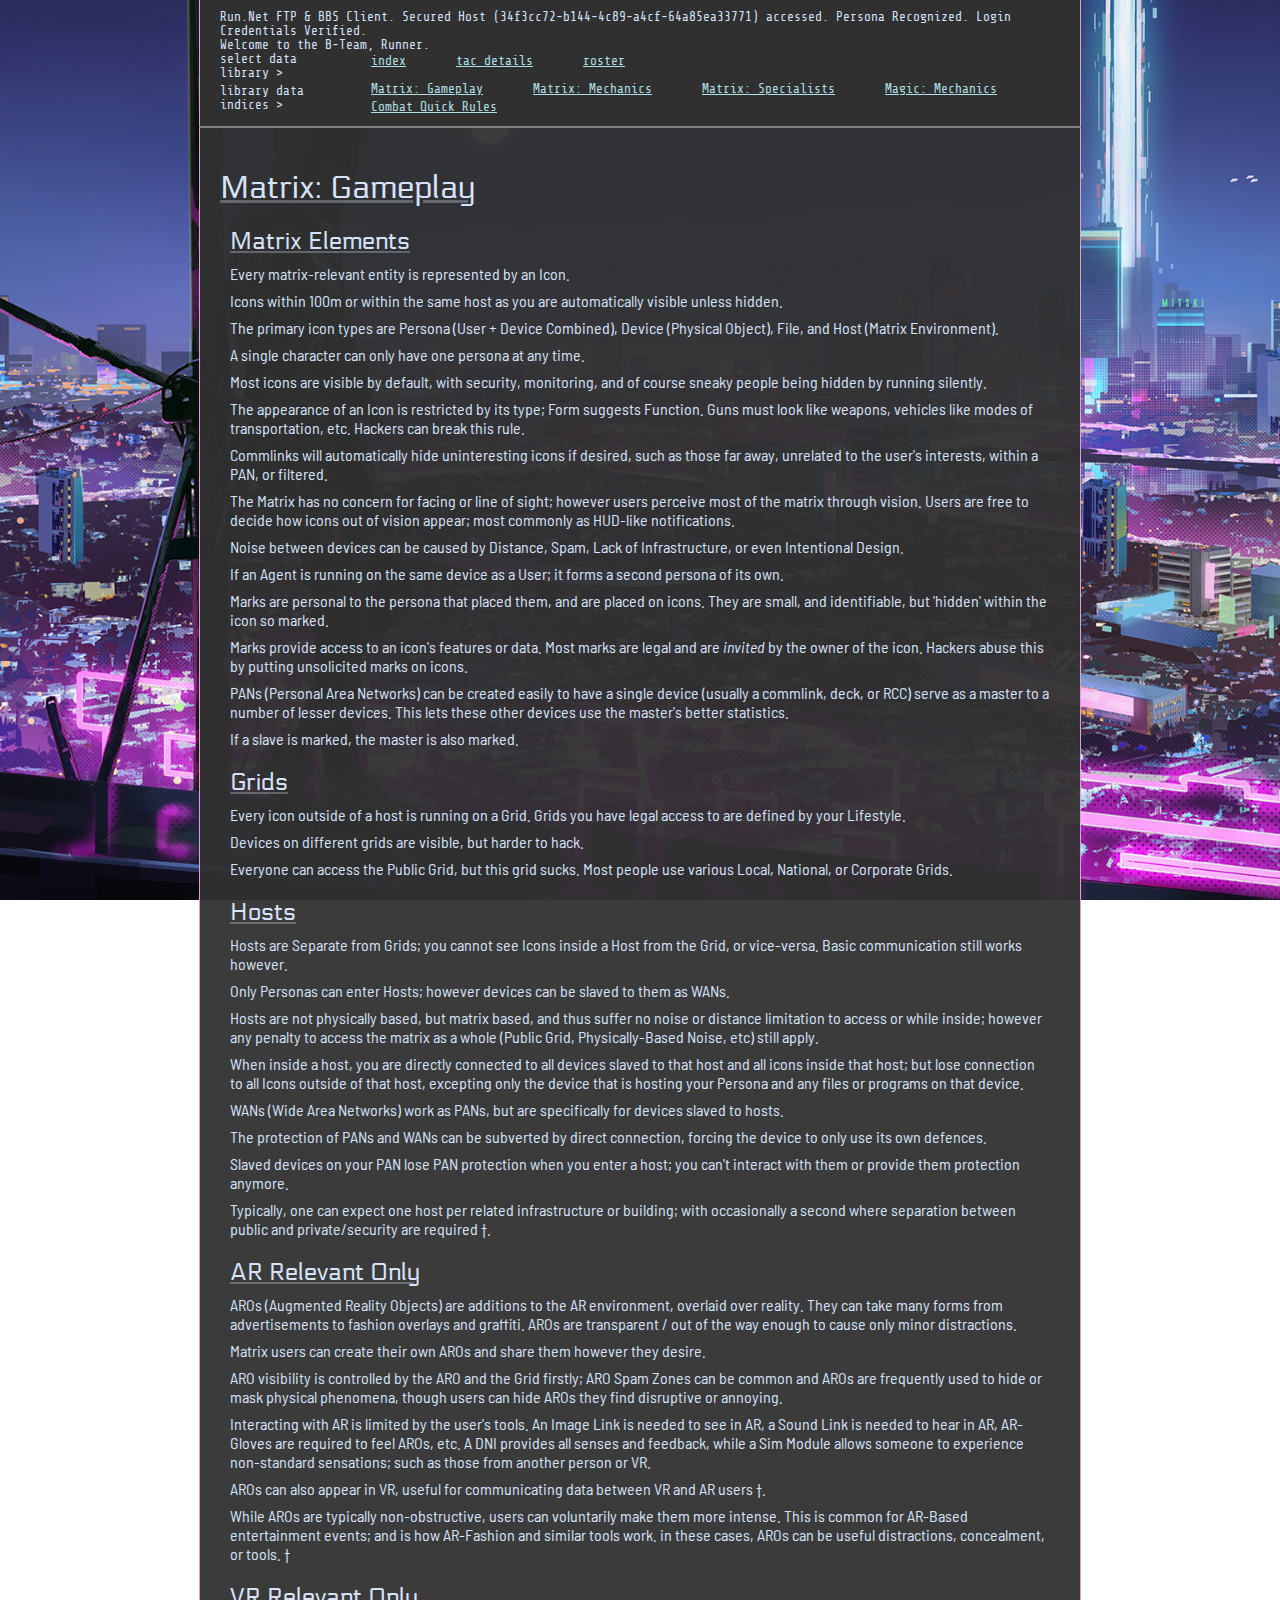
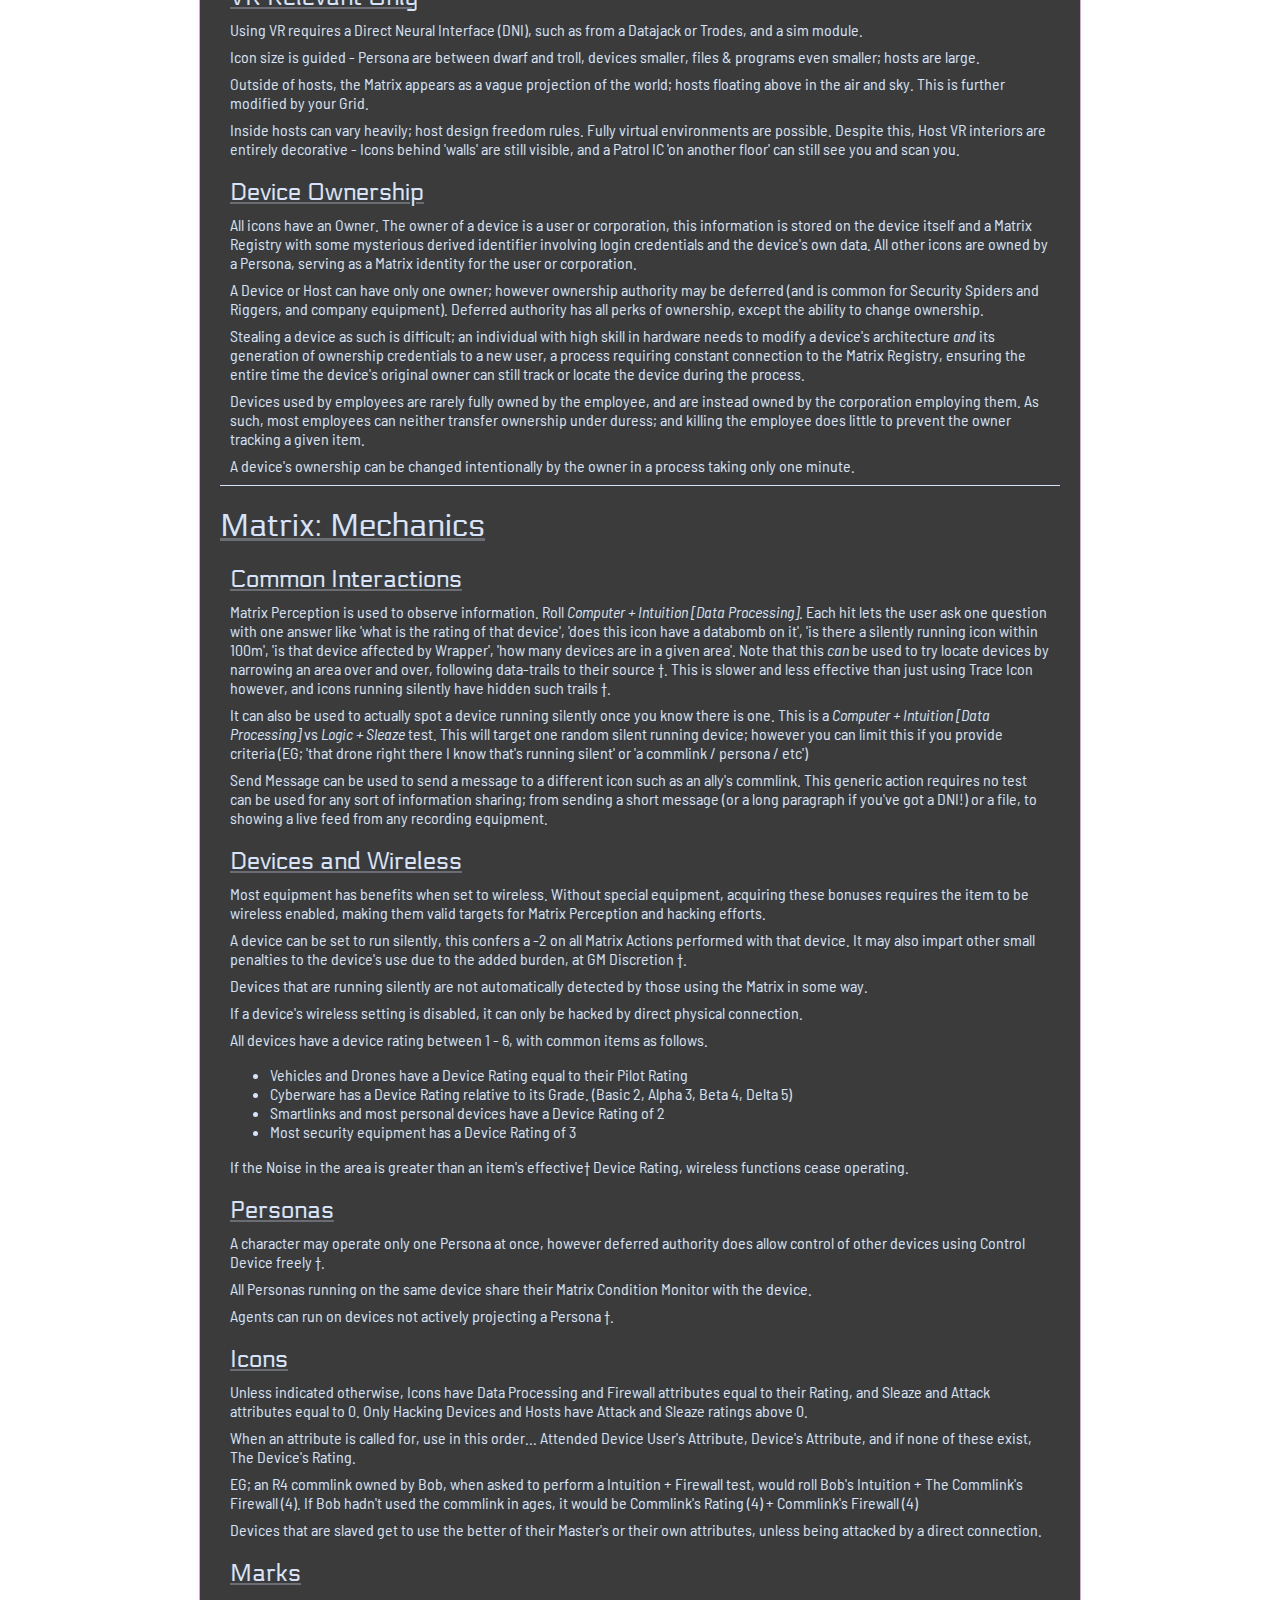
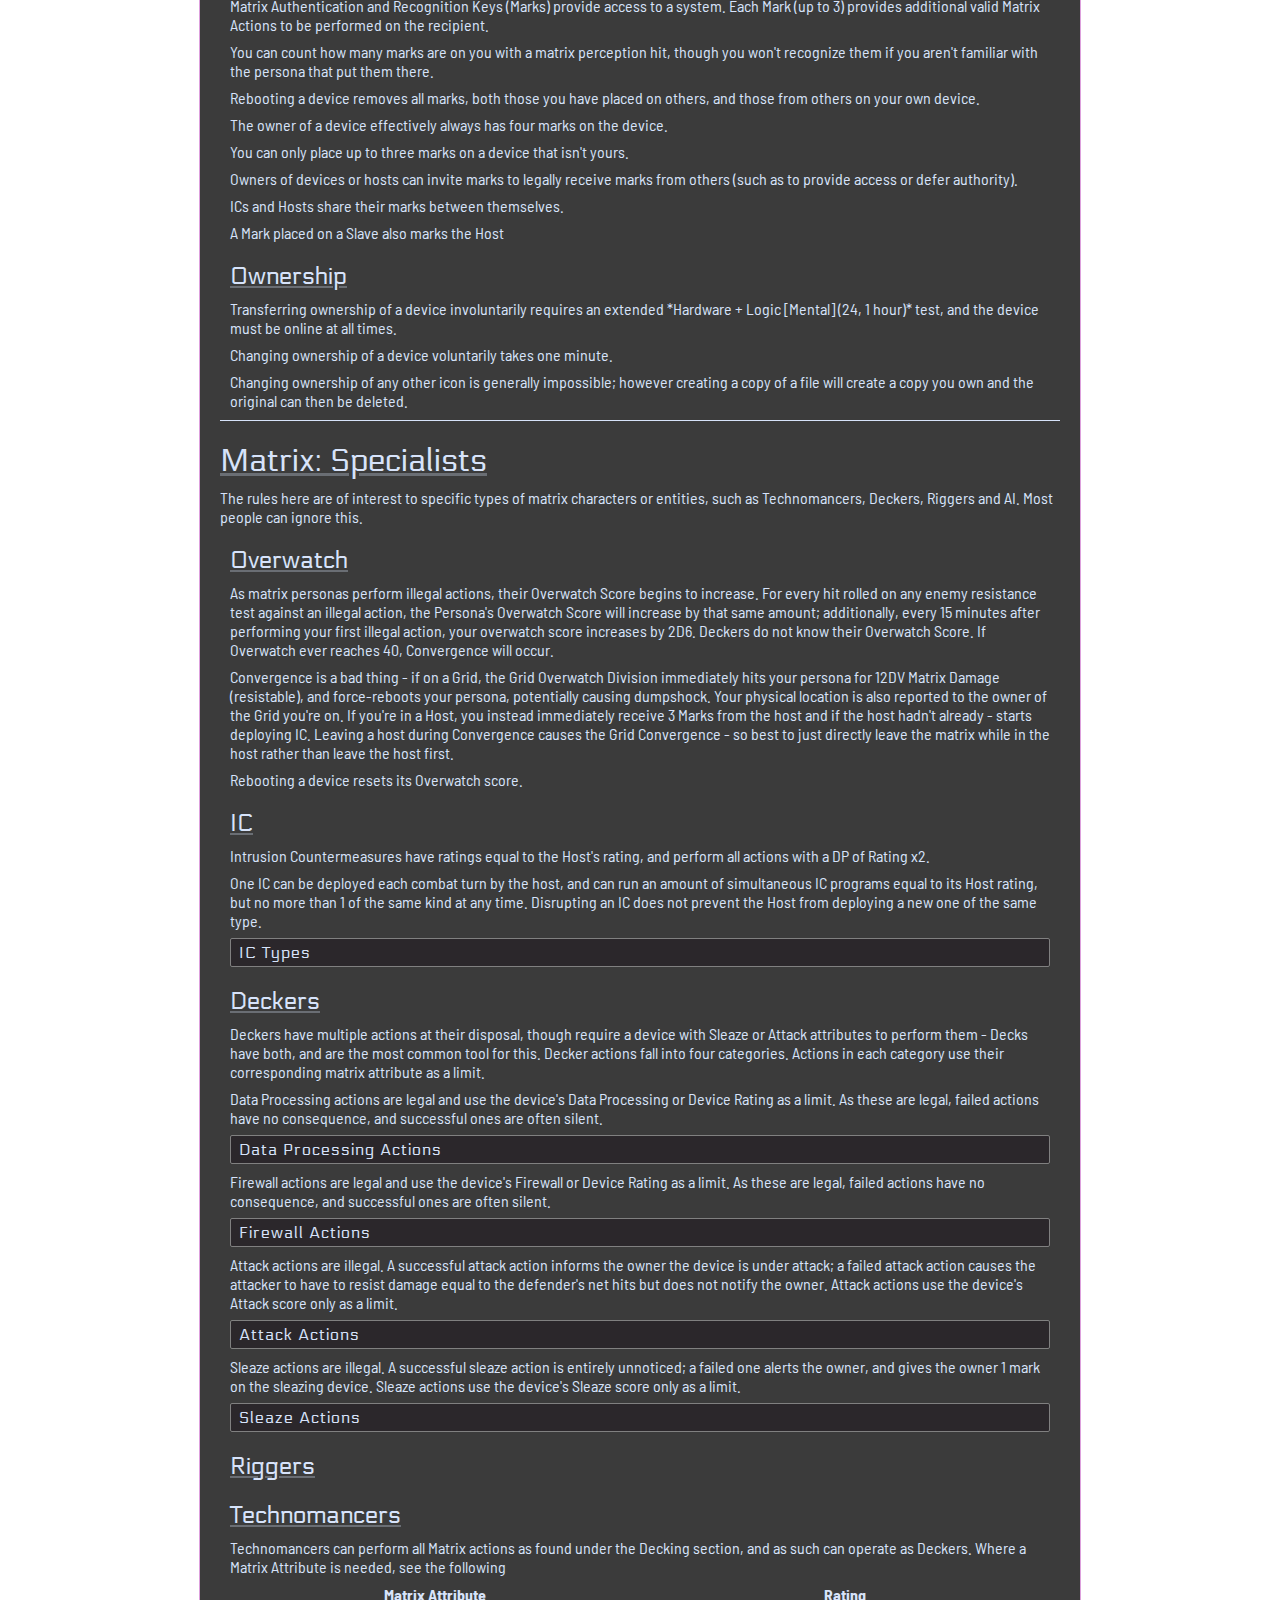
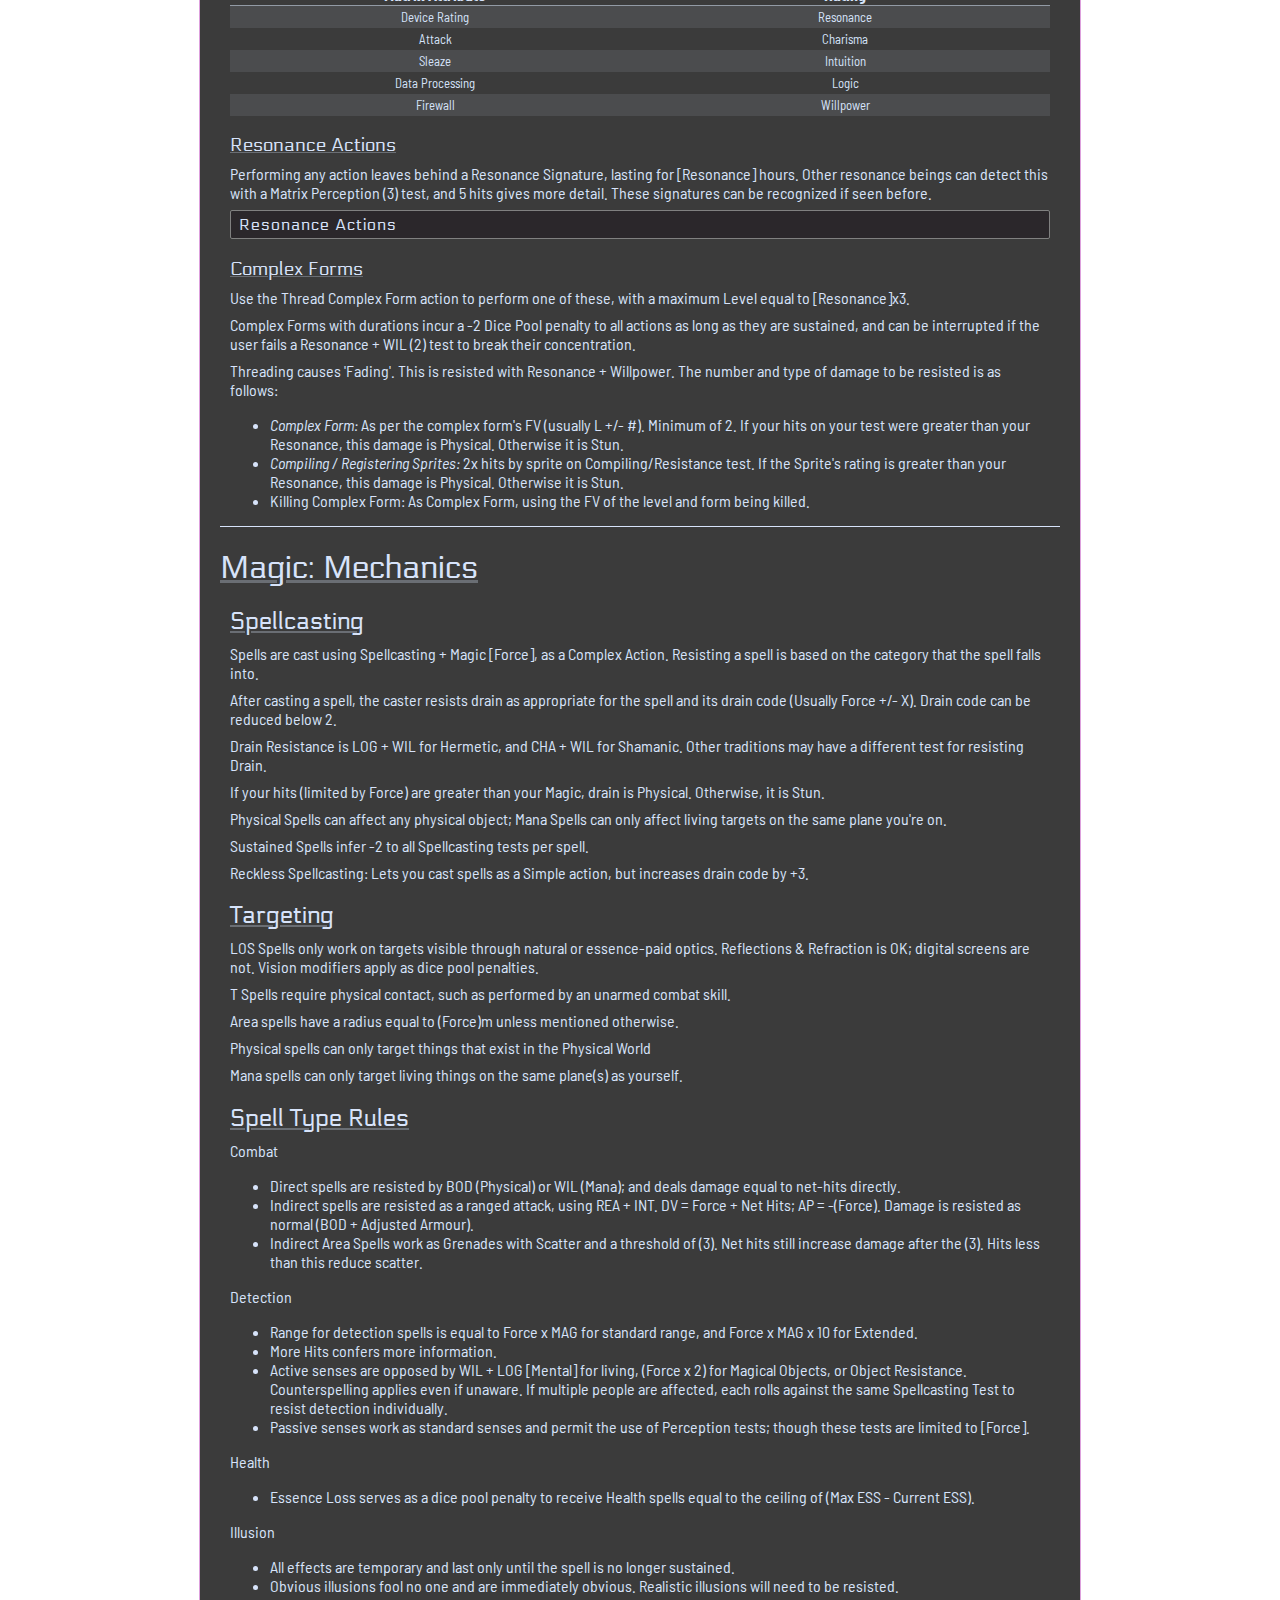
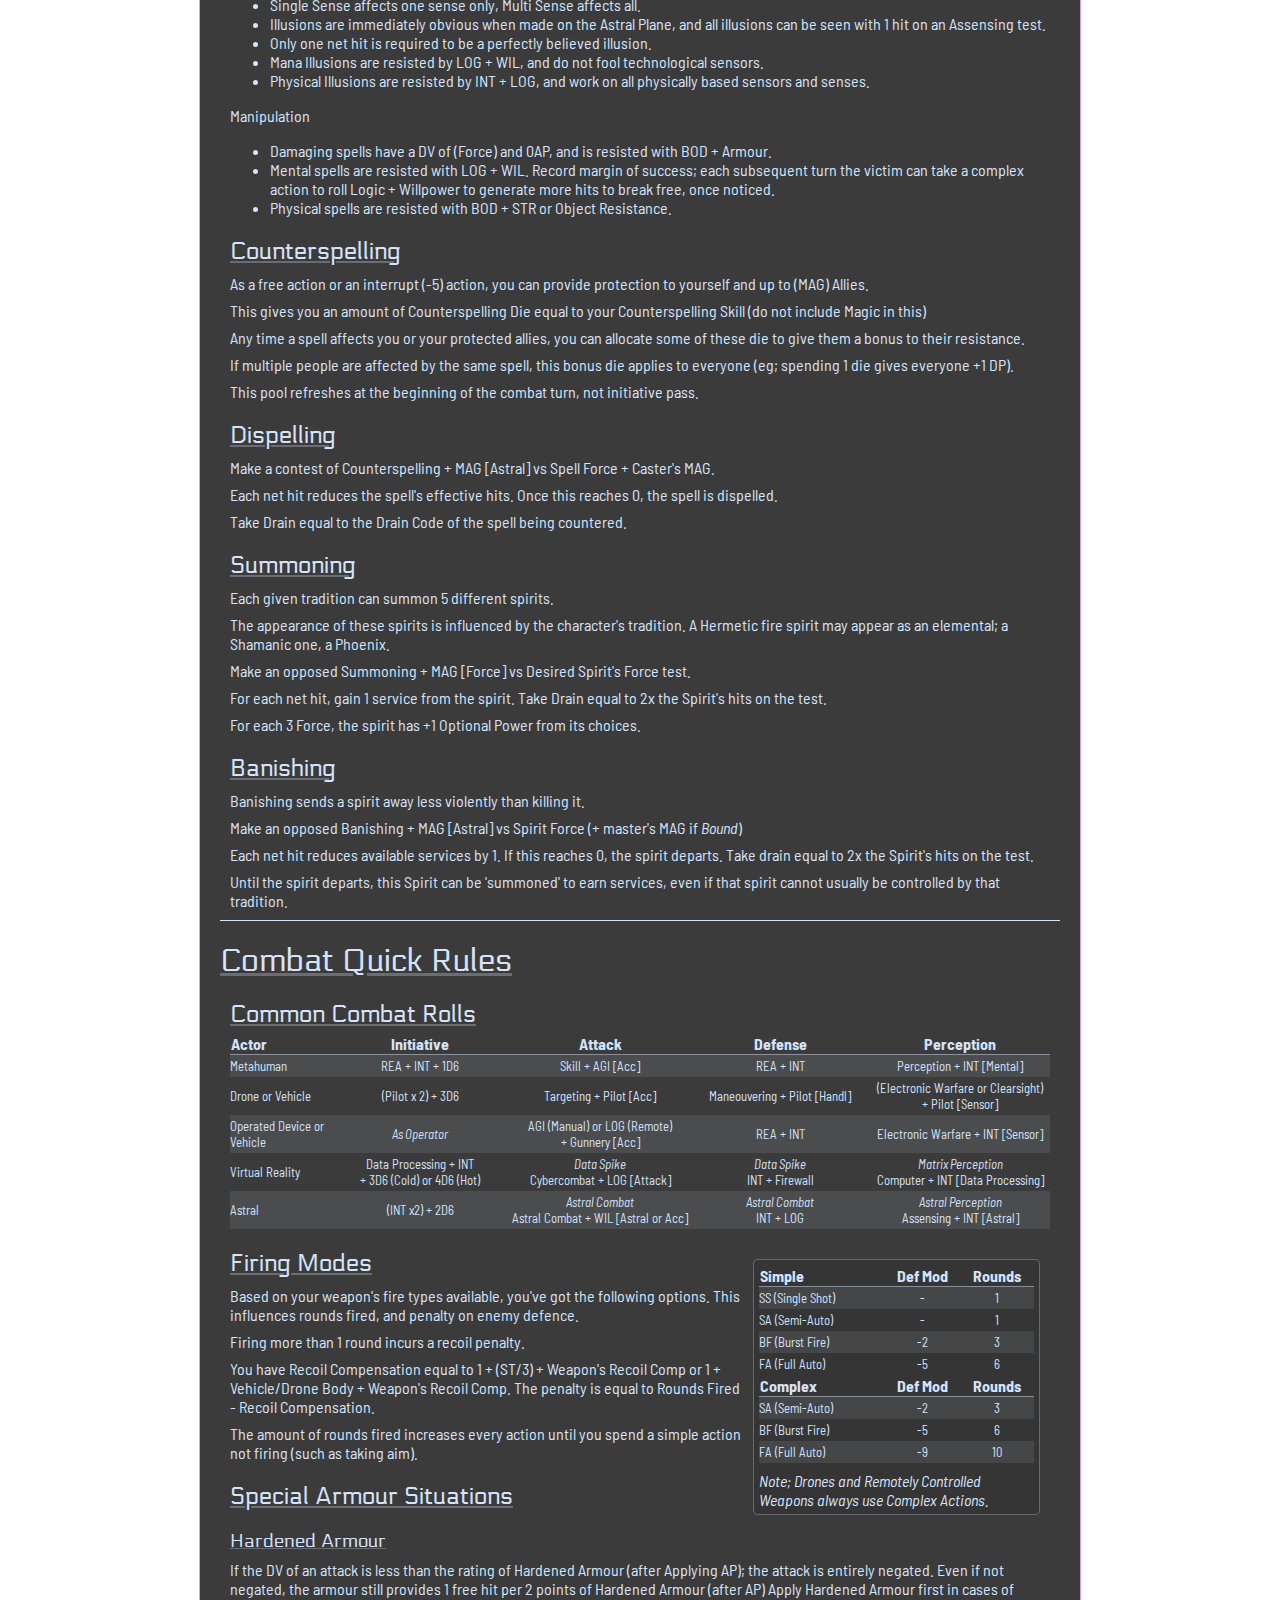
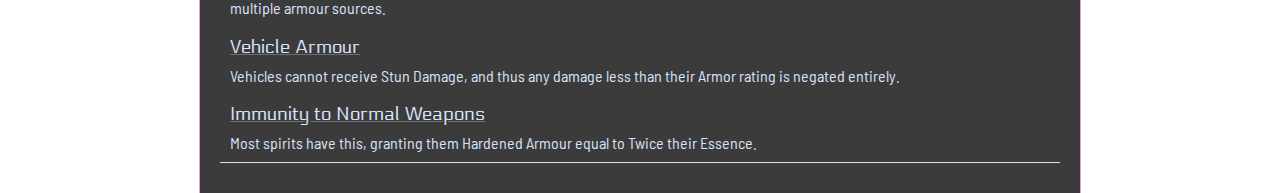
<file: tactical.html>
<html>
  <head>
    <title>B-Team Rule Reference Guide & House Rules</title>
    <link
      href="https://fonts.googleapis.com/css2?family=Electrolize&family=Barlow+Semi+Condensed:ital,wght@0,400;0,600;1,400;1,600&family=Share+Tech+Mono&display=swap"
      rel="stylesheet"
    />
    <link href="style.css" rel="stylesheet" />
  </head>

  <body>
    <div class="navbar">
      <div style="grid-area: header">
        Run.Net FTP & BBS Client. Secured Host
        (34f3cc72-b144-4c89-a4cf-64a85ea33771) accessed. Persona Recognized.
        Login Credentials Verified.<br />
        Welcome to the B-Team, Runner.
      </div>
      <div class="nav-page-title">select data library ></div>
      <div class="nav-pages">
        <a href="index.html">index</a><a href="tactical.html">tac_details</a
        ><a href="roster.html">roster</a>
      </div>
      <div class="nav-section-title">library data indices ></div>
      <div class="nav-sections" id="nav-sections"></div>
    </div>
    <div class="top">
      <div class="chapter">
        <!-- MATRIX: GAMEPLAY AND IN UNIVERSE -->
        <h1>Matrix: Gameplay</h1>
        <div class="section">
          <h2>Matrix Elements</h2>
          <p>Every matrix-relevant entity is represented by an Icon.</p>
          <p>
            Icons within 100m or within the same host as you are automatically
            visible unless hidden.
          </p>
          <p>
            The primary icon types are Persona (User + Device Combined), Device
            (Physical Object), File, and Host (Matrix Environment).
          </p>
          <p>A single character can only have one persona at any time.</p>
          <p>
            Most icons are visible by default, with security, monitoring, and of
            course sneaky people being hidden by running silently.
          </p>
          <p>
            The appearance of an Icon is restricted by its type; Form suggests
            Function. Guns must look like weapons, vehicles like modes of
            transportation, etc. Hackers can break this rule.
          </p>
          <p>
            Commlinks will automatically hide uninteresting icons if desired,
            such as those far away, unrelated to the user's interests, within a
            PAN, or filtered.
          </p>
          <p>
            The Matrix has no concern for facing or line of sight; however users
            perceive most of the matrix through vision. Users are free to decide
            how icons out of vision appear; most commonly as HUD-like
            notifications.
          </p>
          <p>
            Noise between devices can be caused by Distance, Spam, Lack of
            Infrastructure, or even Intentional Design.
          </p>
          <p>
            If an Agent is running on the same device as a User; it forms a
            second persona of its own.
          </p>
          <p>
            Marks are personal to the persona that placed them, and are placed
            on icons. They are small, and identifiable, but 'hidden' within the
            icon so marked.
          </p>
          <p>
            Marks provide access to an icon's features or data. Most marks are
            legal and are <em>invited</em> by the owner of the icon. Hackers
            abuse this by putting unsolicited marks on icons.
          </p>
          <p>
            PANs (Personal Area Networks) can be created easily to have a single
            device (usually a commlink, deck, or RCC) serve as a master to a
            number of lesser devices. This lets these other devices use the
            master's better statistics.
          </p>
          <p>If a slave is marked, the master is also marked.</p>
        </div>
        <div class="section">
          <h2>Grids</h2>
          <p>
            Every icon outside of a host is running on a Grid. Grids you have
            legal access to are defined by your Lifestyle.
          </p>
          <p>Devices on different grids are visible, but harder to hack.</p>
          <p>
            Everyone can access the Public Grid, but this grid sucks. Most
            people use various Local, National, or Corporate Grids.
          </p>
        </div>
        <div class="section">
          <h2>Hosts</h2>
          <p>
            Hosts are Separate from Grids; you cannot see Icons inside a Host
            from the Grid, or vice-versa. Basic communication still works
            however.
          </p>
          <p>
            Only Personas can enter Hosts; however devices can be slaved to them
            as WANs.
          </p>
          <p>
            Hosts are not physically based, but matrix based, and thus suffer no
            noise or distance limitation to access or while inside; however any
            penalty to access the matrix as a whole (Public Grid,
            Physically-Based Noise, etc) still apply.
          </p>
          <p>
            When inside a host, you are directly connected to all devices slaved
            to that host and all icons inside that host; but lose connection to
            all Icons outside of that host, excepting only the device that is
            hosting your Persona and any files or programs on that device.
          </p>
          <p>
            WANs (Wide Area Networks) work as PANs, but are specifically for
            devices slaved to hosts.
          </p>
          <p>
            The protection of PANs and WANs can be subverted by direct
            connection, forcing the device to only use its own defences.
          </p>
          <p>
            Slaved devices on your PAN lose PAN protection when you enter a
            host; you can't interact with them or provide them protection
            anymore.
          </p>
          <p>
            Typically, one can expect one host per related infrastructure or
            building; with occasionally a second where separation between public
            and private/security are required †.
          </p>
        </div>
        <div class="section">
          <h2>AR Relevant Only</h2>
          <p>
            AROs (Augmented Reality Objects) are additions to the AR
            environment, overlaid over reality. They can take many forms from
            advertisements to fashion overlays and graffiti. AROs are
            transparent / out of the way enough to cause only minor
            distractions.
          </p>
          <p>
            Matrix users can create their own AROs and share them however they
            desire.
          </p>
          <p>
            ARO visibility is controlled by the ARO and the Grid firstly; ARO
            Spam Zones can be common and AROs are frequently used to hide or
            mask physical phenomena, though users can hide AROs they find
            disruptive or annoying.
          </p>
          <p>
            Interacting with AR is limited by the user's tools. An Image Link is
            needed to see in AR, a Sound Link is needed to hear in AR, AR-Gloves
            are required to feel AROs, etc. A DNI provides all senses and
            feedback, while a Sim Module allows someone to experience
            non-standard sensations; such as those from another person or VR.
          </p>
          <p>
            AROs can also appear in VR, useful for communicating data between VR
            and AR users †.
          </p>
          <p>
            While AROs are typically non-obstructive, users can voluntarily make
            them more intense. This is common for AR-Based entertainment events;
            and is how AR-Fashion and similar tools work. in these cases, AROs
            can be useful distractions, concealment, or tools. †
          </p>
        </div>
        <div class="section">
          <h2>VR Relevant Only</h2>
          <p>
            Using VR requires a Direct Neural Interface (DNI), such as from a
            Datajack or Trodes, and a sim module.
          </p>
          <p>
            Icon size is guided - Persona are between dwarf and troll, devices
            smaller, files & programs even smaller; hosts are large.
          </p>
          <p>
            Outside of hosts, the Matrix appears as a vague projection of the
            world; hosts floating above in the air and sky. This is further
            modified by your Grid.
          </p>
          <p>
            Inside hosts can vary heavily; host design freedom rules. Fully
            virtual environments are possible. Despite this, Host VR interiors
            are entirely decorative - Icons behind 'walls' are still visible,
            and a Patrol IC 'on another floor' can still see you and scan you.
          </p>
        </div>
        <div class="section">
          <h2>Device Ownership</h2>
          <p>
            All icons have an Owner. The owner of a device is a user or
            corporation, this information is stored on the device itself and a
            Matrix Registry with some mysterious derived identifier involving
            login credentials and the device's own data. All other icons are
            owned by a Persona, serving as a Matrix identity for the user or
            corporation.
          </p>
          <p>
            A Device or Host can have only one owner; however ownership
            authority may be deferred (and is common for Security Spiders and
            Riggers, and company equipment). Deferred authority has all perks of
            ownership, except the ability to change ownership.
          </p>
          <p>
            Stealing a device as such is difficult; an individual with high
            skill in hardware needs to modify a device's architecture
            <em>and</em> its generation of ownership credentials to a new user,
            a process requiring constant connection to the Matrix Registry,
            ensuring the entire time the device's original owner can still track
            or locate the device during the process.
          </p>
          <p>
            Devices used by employees are rarely fully owned by the employee,
            and are instead owned by the corporation employing them. As such,
            most employees can neither transfer ownership under duress; and
            killing the employee does little to prevent the owner tracking a
            given item.
          </p>
          <p>
            A device's ownership can be changed intentionally by the owner in a
            process taking only one minute.
          </p>
        </div>
      </div>
      <div class="chapter">
        <!-- MATRIX: GENERAL MECHANICS -->
        <h1>Matrix: Mechanics</h1>
        <div class="section">
          <h2>Common Interactions</h2>
          <p>
            Matrix Perception is used to observe information. Roll
            <em>Computer + Intuition [Data Processing]</em>. Each hit lets the
            user ask one question with one answer like 'what is the rating of
            that device', 'does this icon have a databomb on it', 'is there a
            silently running icon within 100m', 'is that device affected by
            Wrapper', 'how many devices are in a given area'. Note that this
            <em>can</em> be used to try locate devices by narrowing an area over
            and over, following data-trails to their source †. This is slower
            and less effective than just using Trace Icon however, and icons
            running silently have hidden such trails †.
          </p>
          <p>
            It can also be used to actually spot a device running silently once
            you know there is one. This is a
            <em>Computer + Intuition [Data Processing]</em> vs
            <em>Logic + Sleaze</em> test. This will target one random silent
            running device; however you can limit this if you provide criteria
            (EG; 'that drone right there I know that's running silent' or 'a
            commlink / persona / etc')
          </p>
          <p>
            Send Message can be used to send a message to a different icon such
            as an ally's commlink. This generic action requires no test can be
            used for any sort of information sharing; from sending a short
            message (or a long paragraph if you've got a DNI!) or a file, to
            showing a live feed from any recording equipment.
          </p>
        </div>
        <div class="section">
          <h2>Devices and Wireless</h2>
          <p>
            Most equipment has benefits when set to wireless. Without special
            equipment, acquiring these bonuses requires the item to be wireless
            enabled, making them valid targets for Matrix Perception and hacking
            efforts.
          </p>
          <p>
            A device can be set to run silently, this confers a -2 on all Matrix
            Actions performed with that device. It may also impart other small
            penalties to the device's use due to the added burden, at GM
            Discretion †.
          </p>
          <p>
            Devices that are running silently are not automatically detected by
            those using the Matrix in some way.
          </p>
          <p>
            If a device's wireless setting is disabled, it can only be hacked by
            direct physical connection.
          </p>
          <p>
            All devices have a device rating between 1 - 6, with common items as
            follows.
          </p>
          <ul>
            <li>
              Vehicles and Drones have a Device Rating equal to their Pilot
              Rating
            </li>
            <li>
              Cyberware has a Device Rating relative to its Grade. (Basic 2,
              Alpha 3, Beta 4, Delta 5)
            </li>
            <li>
              Smartlinks and most personal devices have a Device Rating of 2
            </li>
            <li>Most security equipment has a Device Rating of 3</li>
          </ul>
          <p>
            If the Noise in the area is greater than an item's effective† Device
            Rating, wireless functions cease operating.
          </p>
        </div>
        <div class="section">
          <h2>Personas</h2>
          <p>
            A character may operate only one Persona at once, however deferred
            authority does allow control of other devices using Control Device
            freely †.
          </p>
          <p>
            All Personas running on the same device share their Matrix Condition
            Monitor with the device.
          </p>
          <p>Agents can run on devices not actively projecting a Persona †.</p>
        </div>
        <div class="section">
          <h2>Icons</h2>
          <p>
            Unless indicated otherwise, Icons have Data Processing and Firewall
            attributes equal to their Rating, and Sleaze and Attack attributes
            equal to 0. Only Hacking Devices and Hosts have Attack and Sleaze
            ratings above 0.
          </p>
          <p>
            When an attribute is called for, use in this order... Attended
            Device User's Attribute, Device's Attribute, and if none of these
            exist, The Device's Rating.
          </p>
          <p class="example">
            EG; an R4 commlink owned by Bob, when asked to perform a Intuition +
            Firewall test, would roll Bob's Intuition + The Commlink's Firewall
            (4). If Bob hadn't used the commlink in ages, it would be Commlink's
            Rating (4) + Commlink's Firewall (4)
          </p>
          <p>
            Devices that are slaved get to use the better of their Master's or
            their own attributes, unless being attacked by a direct connection.
          </p>
        </div>
        <div class="section">
          <h2>Marks</h2>
          <p>
            Matrix Authentication and Recognition Keys (Marks) provide access to
            a system. Each Mark (up to 3) provides additional valid Matrix
            Actions to be performed on the recipient.
          </p>
          <p>
            You can count how many marks are on you with a matrix perception
            hit, though you won't recognize them if you aren't familiar with the
            persona that put them there.
          </p>
          <p>
            Rebooting a device removes all marks, both those you have placed on
            others, and those from others on your own device.
          </p>
          <p>
            The owner of a device effectively always has four marks on the
            device.
          </p>
          <p>
            You can only place up to three marks on a device that isn't yours.
          </p>
          <p>
            Owners of devices or hosts can invite marks to legally receive marks
            from others (such as to provide access or defer authority).
          </p>
          <p>ICs and Hosts share their marks between themselves.</p>
          <p>A Mark placed on a Slave also marks the Host</p>
        </div>
        <div class="section">
          <h2>Ownership</h2>
          <p>
            Transferring ownership of a device involuntarily requires an
            extended *Hardware + Logic [Mental] (24, 1 hour)* test, and the
            device must be online at all times.
          </p>
          <p>Changing ownership of a device voluntarily takes one minute.</p>
          <p>
            Changing ownership of any other icon is generally impossible;
            however creating a copy of a file will create a copy you own and the
            original can then be deleted.
          </p>
        </div>
      </div>
      <div class="chapter">
        <!-- MATRIX: SPECIALISTS -->
        <h1>Matrix: Specialists</h1>
        <p>
          The rules here are of interest to specific types of matrix characters
          or entities, such as Technomancers, Deckers, Riggers and AI. Most
          people can ignore this.
        </p>
        <div class="section">
          <h2>Overwatch</h2>
          <p>
            As matrix personas perform illegal actions, their Overwatch Score
            begins to increase. For every hit rolled on any enemy resistance
            test against an illegal action, the Persona's Overwatch Score will
            increase by that same amount; additionally, every 15 minutes after
            performing your first illegal action, your overwatch score increases
            by 2D6. Deckers do not know their Overwatch Score. If Overwatch ever
            reaches 40, Convergence will occur.
          </p>
          <p>
            Convergence is a bad thing - if on a Grid, the Grid Overwatch
            Division immediately hits your persona for 12DV Matrix Damage
            (resistable), and force-reboots your persona, potentially causing
            dumpshock. Your physical location is also reported to the owner of
            the Grid you're on. If you're in a Host, you instead immediately
            receive 3 Marks from the host and if the host hadn't already -
            starts deploying IC. Leaving a host during Convergence causes the
            Grid Convergence - so best to just directly leave the matrix while
            in the host rather than leave the host first.
          </p>
          <p>Rebooting a device resets its Overwatch score.</p>
        </div>
        <div class="section">
          <h2>IC</h2>
          <p>
            Intrusion Countermeasures have ratings equal to the Host's rating,
            and perform all actions with a DP of Rating x2.
          </p>
          <p>
            One IC can be deployed each combat turn by the host, and can run an
            amount of simultaneous IC programs equal to its Host rating, but no
            more than 1 of the same kind at any time. Disrupting an IC does not
            prevent the Host from deploying a new one of the same type.
          </p>
          <div class="collapse-container">
            <div class="collapse-title">IC Types</div>
            <div class="collapse-content" hidden>
              <ul>
                <li>
                  <em>Patrol:</em> Usually running at all times. Performs
                  regular Matrix Perception tests to find illegal activity and
                  marks.
                </li>
                <li><em>Acid:</em> Reduces Firewall or deals damage.</li>
                <li>
                  <em>Binder:</em> Reduces Data Processing or deals damage.
                </li>
                <li>
                  <em>Black IC:</em> Link-Locks, deals damage, and causes
                  biofeedback.
                </li>
                <li>
                  <em>Blaster:</em> Deals matrix damage and causes biofeedback
                  (stun only).
                </li>
                <li><em>Crash:</em> Randomly crashes programs.</li>
                <li><em>Jammer:</em> Reduces Attack or deals damage.</li>
                <li><em>Killer:</em> Deals matrix damage.</li>
                <li><em>Marker:</em> Reduces Sleaze or deals damage.</li>
                <li><em>Probe:</em> Adds marks for Host and other IC.</li>
                <li><em>Scramble:</em> Force-Reboots at 3 marks.</li>
                <li>
                  <em>Sparky:</em> Deals matrix damage and causes biofeedback.
                </li>
                <li><em>Tar Baby:</em> Link-locks.</li>
                <li>
                  <em>Track:</em> Determines physical location at 2 marks.
                </li>
              </ul>
            </div>
          </div>
        </div>
        <div class="section">
          <h2>Deckers</h2>
          <p>
            Deckers have multiple actions at their disposal, though require a
            device with Sleaze or Attack attributes to perform them - Decks have
            both, and are the most common tool for this. Decker actions fall
            into four categories. Actions in each category use their
            corresponding matrix attribute as a limit.
          </p>
          <p>
            Data Processing actions are legal and use the device's Data
            Processing or Device Rating as a limit. As these are legal, failed
            actions have no consequence, and successful ones are often silent.
          </p>
          <div class="collapse-container">
            <div class="collapse-title">Data Processing Actions</div>
            <div class="collapse-content" hidden>
              <table>
                <thead>
                  <tr>
                    <th>Action</th>
                    <th>Req Marks</th>
                    <th>Action</th>
                    <th>Skill</th>
                    <th>Resist</th>
                    <th style="width: 40%">Effect</th>
                  </tr>
                </thead>
                <tbody>
                  <tr>
                    <td>Calibration</td>
                    <td>1 per Persona</td>
                    <td>S</td>
                    <td>Electronic Warfare + LOG</td>
                    <td>-</td>
                    <td>Increase initiative of personas by 1 per 2 hits.</td>
                  </tr>
                  <tr>
                    <td>Change Icon</td>
                    <td>Owner</td>
                    <td>S</td>
                    <td>-</td>
                    <td>-</td>
                    <td>
                      Change icon appearance within legal limits. Wrapper
                      Program bypasses limit
                    </td>
                  </tr>
                  <tr>
                    <td>Edit File</td>
                    <td>1</td>
                    <td>C</td>
                    <td>Computer + LOG</td>
                    <td>INT + Firewall *</td>
                    <td>
                      Create, Delete, Edit, or Copy any file. Protect owned
                      files. Edit live data
                    </td>
                  </tr>
                  <tr>
                    <td>Enter / Exit Host</td>
                    <td>1</td>
                    <td>C</td>
                    <td>-</td>
                    <td>-</td>
                    <td>Enter / Exit Host</td>
                  </tr>
                  <tr>
                    <td>Grid Hop</td>
                    <td>-</td>
                    <td>C</td>
                    <td>-</td>
                    <td>-</td>
                    <td>Legally change grids</td>
                  </tr>
                  <tr>
                    <td>I Am The Firewall</td>
                    <td>-</td>
                    <td>C or Int. (-5)</td>
                    <td>Computer + INT</td>
                    <td>-</td>
                    <td>
                      Give [hits] bonus defense die to (Data Processing) allies
                      using AR until next action
                    </td>
                  </tr>
                  <tr>
                    <td>Intervene</td>
                    <td>-</td>
                    <td>Int. (-5)</td>
                    <td>Computer + INT</td>
                    <td>-</td>
                    <td>
                      Give ally with slaved device bonus hits to defense test
                    </td>
                  </tr>
                  <tr>
                    <td>Invite Mark</td>
                    <td>Owner</td>
                    <td>S</td>
                    <td>-</td>
                    <td>-</td>
                    <td>Invites a legal mark without hacking</td>
                  </tr>
                  <tr>
                    <td>Jump Into Rigged Device</td>
                    <td>3</td>
                    <td>S or C</td>
                    <td>Electronic Warfare + LOG</td>
                    <td>WIL + Firewall *</td>
                    <td>Jump into Rigged Device</td>
                  </tr>
                  <tr>
                    <td>Matrix Perception</td>
                    <td>-</td>
                    <td>S or C</td>
                    <td>Computer + INT</td>
                    <td>-</td>
                    <td>
                      For each hit, ask one question. <br />Can also be used to
                      spot hiding icons (vs LOG + Sleaze)
                    </td>
                  </tr>
                  <tr>
                    <td>Matrix Search</td>
                    <td>-</td>
                    <td>Var</td>
                    <td>Computer + INT</td>
                    <td>-</td>
                    <td>Attempt to find information on the Matrix</td>
                  </tr>
                  <tr>
                    <td>Reboot Device</td>
                    <td>3</td>
                    <td>C</td>
                    <td>Computer + LOG</td>
                    <td>WIL + Firewall *</td>
                    <td>
                      Forces devices to reboot. Rebooted personas suffer
                      Dumpshock.
                    </td>
                  </tr>
                  <tr>
                    <td>Send Message</td>
                    <td>N/A or 1</td>
                    <td>S</td>
                    <td>-</td>
                    <td>-</td>
                    <td>Send message or file, or open live data stream.</td>
                  </tr>
                  <tr>
                    <td>Switch Interface Mode</td>
                    <td>Owner</td>
                    <td>S</td>
                    <td>-</td>
                    <td>-</td>
                    <td>Switch between AR and VR</td>
                  </tr>
                  <tr>
                    <td>Tag</td>
                    <td>-</td>
                    <td>S</td>
                    <td>Computer + Logic</td>
                    <td>Sleaze + INT</td>
                    <td>
                      Tag [net hits] visible targets on same pan to give
                      AR-bonuses to Allies;<br />Reduce vision pen by 2, one
                      free Take Aim per turn
                    </td>
                  </tr>
                  <tr>
                    <td>Trace Icon</td>
                    <td>2</td>
                    <td>C</td>
                    <td>Computer + INT</td>
                    <td>WIL + Sleaze *</td>
                    <td>
                      Find physical location of target device. Updates as long
                      as marks remain.
                    </td>
                  </tr>
                  <tr>
                    <td>Trackback</td>
                    <td>Owner</td>
                    <td>-</td>
                    <td>Extended<br />Computer + INT</td>
                    <td>(10+Sleaze)</td>
                    <td>
                      Track a mark back to the device/persona that made it. Grid
                      Only.
                    </td>
                  </tr>
                </tbody>
              </table>
              <p>* Resisted only by devices you do not own.</p>
            </div>
          </div>
          <p>
            Firewall actions are legal and use the device's Firewall or Device
            Rating as a limit. As these are legal, failed actions have no
            consequence, and successful ones are often silent.
          </p>
          <div class="collapse-container">
            <div class="collapse-title">Firewall Actions</div>
            <div class="collapse-content" hidden>
              <table>
                <thead>
                  <tr>
                    <th>Action</th>
                    <th>Req Marks</th>
                    <th>Action</th>
                    <th>Skill</th>
                    <th>Resist</th>
                    <th style="width: 40%">Effect</th>
                  </tr>
                </thead>
                <tbody>
                  <tr>
                    <td>Disarm Data Bomb</td>
                    <td>-</td>
                    <td>C</td>
                    <td>Software + INT</td>
                    <td>(Bomb Rating) x2</td>
                    <td>Removes data bomb from file. Failure detonates.</td>
                  </tr>
                  <tr>
                    <td>Full Matrix Defense</td>
                    <td>OWNER</td>
                    <td>Int. (-10)</td>
                    <td>-</td>
                    <td>-</td>
                    <td>Add WIL to all Matrix Defense Tests for Combat Turn</td>
                  </tr>
                  <tr>
                    <td>Jack Out</td>
                    <td>OWNER</td>
                    <td>S</td>
                    <td>Hardware + WIL</td>
                    <td>LOG + Attack</td>
                    <td>
                      Escape AR or VR in an emergency; causes Dumpshock.
                      Resisted if Link Locked.
                    </td>
                  </tr>
                </tbody>
              </table>
            </div>
          </div>
          <p>
            Attack actions are illegal. A successful attack action informs the
            owner the device is under attack; a failed attack action causes the
            attacker to have to resist damage equal to the defender's net hits
            but does not notify the owner. Attack actions use the device's
            Attack score only as a limit.
          </p>
          <div class="collapse-container">
            <div class="collapse-title">Attack Actions</div>
            <div class="collapse-content" hidden>
              <table>
                <thead>
                  <tr>
                    <th>Action</th>
                    <th>Req Marks</th>
                    <th>Action</th>
                    <th>Skill</th>
                    <th>Resist</th>
                    <th style="width: 40%">Effect</th>
                  </tr>
                </thead>
                <tbody>
                  <tr>
                    <td>Brute Force</td>
                    <td>-</td>
                    <td>C</td>
                    <td>Cybercombat + LOG</td>
                    <td>WIL + Firewall</td>
                    <td>
                      Apply mark to target; excess hits cause Matrix Damage<br />
                      Also used to hop grids vs 4 (Local) or 6 (Global)
                    </td>
                  </tr>
                  <tr>
                    <td>Crack File</td>
                    <td>1</td>
                    <td>C</td>
                    <td>Hacking + LOG</td>
                    <td>(Protect Rating) x2</td>
                    <td>Removes protection from a file</td>
                  </tr>
                  <tr>
                    <td>Crash Program</td>
                    <td>1</td>
                    <td>C</td>
                    <td>Cybercombat + LOG</td>
                    <td>INT + Firewall</td>
                    <td>
                      Target program is scrambled; cannot be restarted until
                      device rebooted
                    </td>
                  </tr>
                  <tr>
                    <td>Data Spike</td>
                    <td>-</td>
                    <td>C</td>
                    <td>Cybercombat + LOG</td>
                    <td>INT + Firewall</td>
                    <td>
                      Deal (Net Hits) + Attack Matrix Damage<br />Marks give
                      extra DV
                    </td>
                  </tr>
                  <tr>
                    <td>Denial of Service</td>
                    <td>Var</td>
                    <td>S</td>
                    <td>Cybercombat + LOG</td>
                    <td>WIL + Firewall</td>
                    <td>
                      Give [net hits]x2 penalty to device actions for combat
                      turn.<br />Each mark spreads effect to 2 slaved devices.
                    </td>
                  </tr>
                  <tr>
                    <td>Erase Mark</td>
                    <td>3</td>
                    <td>C</td>
                    <td>Computer + LOG</td>
                    <td>WIL + Firewall</td>
                    <td>Remove mark from an icon</td>
                  </tr>
                  <tr>
                    <td>Jam Signals</td>
                    <td>OWNER</td>
                    <td>C</td>
                    <td>Electronic Warfare + LOG</td>
                    <td>-</td>
                    <td>
                      Turns device into omnidirectional jammer of (Hits)
                      strength.
                    </td>
                  </tr>
                  <tr>
                    <td>Popup</td>
                    <td>1</td>
                    <td>S</td>
                    <td>Cybercombat + LOG</td>
                    <td>WIL + Firewall</td>
                    <td>
                      Target non-VR Persona takes [net hits] penalty on all
                      actions for combat turn<br />
                      Also deal [net hits] Matrix Damage to target
                    </td>
                  </tr>
                  <tr>
                    <td>Squelch</td>
                    <td>-</td>
                    <td>S</td>
                    <td>Electronic Warfare + LOG</td>
                    <td>INT + Firewall *</td>
                    <td>
                      Target device cannot send or receive messages for [net
                      hits] minutes
                    </td>
                  </tr>
                </tbody>
              </table>
              <p>
                * Squelch by raw is resisted by INT + Sleaze. As most devices
                lack a Sleaze attribute (and cannot default this to DR), and no
                other ability uses Sleaze for resistance, assumed to be a
                editing error. Assumed Firewall.
              </p>
            </div>
          </div>
          <p>
            Sleaze actions are illegal. A successful sleaze action is entirely
            unnoticed; a failed one alerts the owner, and gives the owner 1 mark
            on the sleazing device. Sleaze actions use the device's Sleaze score
            only as a limit.
          </p>
          <div class="collapse-container">
            <div class="collapse-title">Sleaze Actions</div>
            <div class="collapse-content" hidden>
              <table>
                <thead>
                  <tr>
                    <th>Action</th>
                    <th>Req Marks</th>
                    <th>Action</th>
                    <th>Skill</th>
                    <th>Resist</th>
                    <th style="width: 40%">Effect</th>
                  </tr>
                </thead>
                <tbody>
                  <tr>
                    <td>Check OW Score</td>
                    <td>-</td>
                    <td>S</td>
                    <td>Electronic Warfare + LOG</td>
                    <td>6</td>
                    <td>Report OW score <em>before</em> test</td>
                  </tr>
                  <tr>
                    <td>Format Device</td>
                    <td>3</td>
                    <td>C</td>
                    <td>Computer + LOG</td>
                    <td>WIL + Firewall</td>
                    <td>After next reboot, target device no longer works</td>
                  </tr>
                  <tr>
                    <td>GI/GO</td>
                    <td>3</td>
                    <td>C</td>
                    <td>Software + LOG</td>
                    <td>LOG + Firewall</td>
                    <td>Rewrite a single Input -> Effect system</td>
                  </tr>
                  <tr>
                    <td>Hack on the Fly</td>
                    <td>-</td>
                    <td>C</td>
                    <td>Hacking + LOG</td>
                    <td>INT + Firewall</td>
                    <td>
                      Apply mark to target; excess hits give free Matrix
                      Perception hits<br />
                      Also used to hop grids vs 4 (Local) or 6 (Global)
                    </td>
                  </tr>
                  <tr>
                    <td>Haywire</td>
                    <td>-</td>
                    <td>C</td>
                    <td>Cybercombat + LOG</td>
                    <td>WIL + Firewall</td>
                    <td>
                      Targetted Non-VR Persona loses all Wireless and PAN
                      benefits until Rebooted.
                    </td>
                  </tr>
                  <tr>
                    <td>Hide</td>
                    <td>-</td>
                    <td>C</td>
                    <td>Electronic Warfare + INT</td>
                    <td>INT + Data Processing</td>
                    <td>Hide after being found while Running Silent</td>
                  </tr>
                  <tr>
                    <td>Masquerade</td>
                    <td>2/2</td>
                    <td>C</td>
                    <td>Hacking + INT</td>
                    <td>LOG + Firewall</td>
                    <td>
                      Fool target for [net hits] minutes into thinking you are
                      someone else<br />Requires 2 marks on both subject of
                      personation and target
                    </td>
                  </tr>
                  <tr>
                    <td>Popup</td>
                    <td>1</td>
                    <td>S</td>
                    <td>Hacking + LOG</td>
                    <td>WIL + Firewall</td>
                    <td>
                      Target non-VR Persona takes [net hits] penalty on all
                      actions for combat turn<br />
                      Also give [net hits] Matrix Perception on target
                    </td>
                  </tr>
                  <tr>
                    <td>Set Data Bomb</td>
                    <td>1</td>
                    <td>C</td>
                    <td>Software + LOG</td>
                    <td>Device Rating x2</td>
                    <td>
                      Sets data bomb on file or program; deals [net hits]D6
                      damage
                    </td>
                  </tr>
                  <tr>
                    <td>Silent Running</td>
                    <td>-</td>
                    <td>-</td>
                    <td>-</td>
                    <td>-</td>
                    <td>
                      Passive. When active, -2 to all actions, but not visible
                      without Perception
                    </td>
                  </tr>
                  <tr>
                    <td>Snoop</td>
                    <td>1</td>
                    <td>C</td>
                    <td>Electronic Warfare + INT</td>
                    <td>LOG + Firewall</td>
                    <td>Intercept all matrix traffic to/from target</td>
                  </tr>
                  <tr>
                    <td>Spoof Command</td>
                    <td>1 *</td>
                    <td>C</td>
                    <td>Hacking + LOG</td>
                    <td>LOG + Firewall</td>
                    <td>Fake command to target device, from marked device.</td>
                  </tr>
                  <tr>
                    <td>Subvert Infrastructure</td>
                    <td>1 (Host)</td>
                    <td>C</td>
                    <td>Electronic Warfare + INT</td>
                    <td>INT + Firewall</td>
                    <td>
                      Gain control of [net hits] simple devices slaved to host.
                      <br />Maintain / Use control of all using Control Device
                      as if marked.
                    </td>
                  </tr>
                  <tr>
                    <td>Watchdog</td>
                    <td>-</td>
                    <td>C</td>
                    <td>Electronic Warfare + LOG</td>
                    <td>LOG + Firewall</td>
                    <td>
                      Monitor persona or device's Matrix actions as long as mark
                      remains.<br />Can use Haywire (-10), Popup (-10), and
                      Squelch (-5) as interrupts.
                    </td>
                  </tr>
                </tbody>
              </table>
            </div>
          </div>
        </div>
        <div class="section">
          <h2>Riggers</h2>
        </div>
        <div class="section">
          <h2>Technomancers</h2>
          <p>
            Technomancers can perform all Matrix actions as found 
            under the Decking section, and as such can operate as 
            Deckers. Where a Matrix Attribute is needed, see the 
            following
        </p>
          <table>
            <thead>
              <tr>
                <th>Matrix Attribute</th>
                <th>Rating</th>
              </tr>
            </thead>
            <tbody>
              <tr>
                <td>Device Rating</td>
                <td>Resonance</td>
              </tr>
              <tr>
                <td>Attack</td>
                <td>Charisma</td>
              </tr>
              <tr>
                <td>Sleaze</td>
                <td>Intuition</td>
              </tr>
              <tr>
                <td>Data Processing</td>
                <td>Logic</td>
              </tr>
              <tr>
                <td>Firewall</td>
                <td>Willpower</td>
              </tr>
            </tbody>
          </table>
          <h3>Resonance Actions</h3>
          <p>
            Performing any action leaves behind a Resonance Signature,
            lasting for [Resonance] hours. Other resonance beings can 
            detect this with a Matrix Perception (3) test, and 5 hits 
            gives more detail. These signatures can be recognized if 
            seen before.
          </p>
          <div class="collapse-container">
            <div class="collapse-title">Resonance Actions</div>
            <div class="collapse-content" hidden>
              <ul>
                <li>Call/Dismiss Sprite (Simple)</li>
                <li>Command Sprite (Simple)</li>
                <li>Compile Sprite (Complex)</li>
                <li>Decompile Sprite (Complex)</li>
                <li>Kill Complex Form (Complex)</li>
                <li>Register Sprite (Complex)</li>
                <li>Thread Complex Form (Complex)</li>
              </ul>
            </div>
          </div>
          <h3>Complex Forms</h3>
          <p>
            Use the Thread Complex Form action to 
            perform one of these, with a maximum Level equal 
            to [Resonance]x3.
          </p>
          <p>
            Complex Forms with durations incur a -2 Dice Pool 
            penalty to all actions as long as they are sustained, 
            and can be interrupted if the user fails a Resonance 
            + WIL (2) test to break their concentration.
          </p>
          <p>
            Threading causes 'Fading'. This 
            is resisted with Resonance + Willpower. The number 
            and type of damage to be resisted is as follows:
          </p>
          <ul>
            <li>
              <em>Complex Form:</em> 
              As per the complex form's FV (usually L +/- #). 
              Minimum of 2. If your hits on your test were 
              greater than your Resonance, this damage is Physical.
              Otherwise it is Stun.
            </li>
            <li>
              <em>Compiling / Registering Sprites:</em> 
              2x hits by sprite on Compiling/Resistance test. If 
              the Sprite's rating is greater than your Resonance, 
              this damage is Physical. Otherwise it is Stun.
            </li>
            <li>
              Killing Complex Form: As Complex Form, using 
              the FV of the level and form being killed.
            </li>
          </ul>
        </div>
      </div>
      <div class="chapter">
        <!-- MAGIC: QUICK RULES -->
        <h1>Magic: Mechanics</h1>
        <div class="section">
          <h2>Spellcasting</h2>
          <p>
            Spells are cast using Spellcasting + Magic [Force], as a Complex
            Action. Resisting a spell is based on the category that the spell
            falls into.
          </p>
          <p>
            After casting a spell, the caster resists drain as appropriate for
            the spell and its drain code (Usually Force +/- X). Drain code can
            be reduced below 2.
          </p>
          <p>
            Drain Resistance is LOG + WIL for Hermetic, and CHA + WIL for
            Shamanic. Other traditions may have a different test for resisting
            Drain.
          </p>
          <p>
            If your hits (limited by Force) are greater than your Magic, drain
            is Physical. Otherwise, it is Stun.
          </p>
          <p>
            Physical Spells can affect any physical object; Mana Spells can only
            affect living targets on the same plane you're on.
          </p>
          <p>Sustained Spells infer -2 to all Spellcasting tests per spell.</p>
          <p>
            Reckless Spellcasting: Lets you cast spells as a Simple action, but
            increases drain code by +3.
          </p>
        </div>
        <div class="section">
          <h2>Targeting</h2>
          <p>
            LOS Spells only work on targets visible through natural or
            essence-paid optics. Reflections & Refraction is OK; digital screens
            are not. Vision modifiers apply as dice pool penalties.
          </p>
          <p>
            T Spells require physical contact, such as performed by an unarmed
            combat skill.
          </p>
          <p>
            Area spells have a radius equal to (Force)m unless mentioned
            otherwise.
          </p>
          <p>
            Physical spells can only target things that exist in the Physical
            World
          </p>
          <p>
            Mana spells can only target living things on the same plane(s) as
            yourself.
          </p>
        </div>
        <div class="section">
          <h2>Spell Type Rules</h2>
          <p>Combat</p>
          <ul>
            <li>
              Direct spells are resisted by BOD (Physical) or WIL (Mana); and
              deals damage equal to net-hits directly.
            </li>
            <li>
              Indirect spells are resisted as a ranged attack, using REA + INT.
              DV = Force + Net Hits; AP = -(Force). Damage is resisted as normal
              (BOD + Adjusted Armour).
            </li>
            <li>
              Indirect Area Spells work as Grenades with Scatter and a threshold
              of (3). Net hits still increase damage after the (3). Hits less
              than this reduce scatter.
            </li>
          </ul>

          <p>Detection</p>
          <ul>
            <li>
              Range for detection spells is equal to Force x MAG for standard
              range, and Force x MAG x 10 for Extended.
            </li>
            <li>More Hits confers more information.</li>
            <li>
              Active senses are opposed by WIL + LOG [Mental] for living, (Force
              x 2) for Magical Objects, or Object Resistance. Counterspelling
              applies even if unaware. If multiple people are affected, each
              rolls against the same Spellcasting Test to resist detection
              individually.
            </li>
            <li>
              Passive senses work as standard senses and permit the use of
              Perception tests; though these tests are limited to [Force].
            </li>
          </ul>

          <p>Health</p>
          <ul>
            <li>
              Essence Loss serves as a dice pool penalty to receive Health
              spells equal to the ceiling of (Max ESS - Current ESS).
            </li>
          </ul>

          <p>Illusion</p>
          <ul>
            <li>
              All effects are temporary and last only until the spell is no
              longer sustained.
            </li>
            <li>
              Obvious illusions fool no one and are immediately obvious.
              Realistic illusions will need to be resisted.
            </li>
            <li>
              Single Sense affects one sense only, Multi Sense affects all.
            </li>
            <li>
              Illusions are immediately obvious when made on the Astral Plane,
              and all illusions can be seen with 1 hit on an Assensing test.
            </li>
            <li>
              Only one net hit is required to be a perfectly believed illusion.
            </li>
            <li>
              Mana Illusions are resisted by LOG + WIL, and do not fool
              technological sensors.
            </li>
            <li>
              Physical Illusions are resisted by INT + LOG, and work on all
              physically based sensors and senses.
            </li>
          </ul>

          <p>Manipulation</p>
          <ul>
            <li>
              Damaging spells have a DV of (Force) and 0AP, and is resisted with
              BOD + Armour.
            </li>
            <li>
              Mental spells are resisted with LOG + WIL. Record margin of
              success; each subsequent turn the victim can take a complex action
              to roll Logic + Willpower to generate more hits to break free,
              once noticed.
            </li>
            <li>
              Physical spells are resisted with BOD + STR or Object Resistance.
            </li>
          </ul>
        </div>
        <div class="section">
          <h2>Counterspelling</h2>
          <p>
            As a free action or an interrupt (-5) action, you can provide
            protection to yourself and up to (MAG) Allies.
          </p>
          <p>
            This gives you an amount of Counterspelling Die equal to your
            Counterspelling Skill (do not include Magic in this)
          </p>
          <p>
            Any time a spell affects you or your protected allies, you can
            allocate some of these die to give them a bonus to their resistance.
          </p>
          <p>
            If multiple people are affected by the same spell, this bonus die
            applies to everyone (eg; spending 1 die gives everyone +1 DP).
          </p>
          <p>
            This pool refreshes at the beginning of the combat turn, not
            initiative pass.
          </p>
        </div>
        <div class="section">
          <h2>Dispelling</h2>
          <p>
            Make a contest of Counterspelling + MAG [Astral] vs Spell Force +
            Caster's MAG.
          </p>
          <p>
            Each net hit reduces the spell's effective hits. Once this reaches
            0, the spell is dispelled.
          </p>
          <p>
            Take Drain equal to the Drain Code of the spell being countered.
          </p>
        </div>
        <div class="section">
          <h2>Summoning</h2>
          <p>Each given tradition can summon 5 different spirits.</p>
          <p>
            The appearance of these spirits is influenced by the character's
            tradition. A Hermetic fire spirit may appear as an elemental; a
            Shamanic one, a Phoenix.
          </p>
          <p>
            Make an opposed Summoning + MAG [Force] vs Desired Spirit's Force
            test.
          </p>
          <p>
            For each net hit, gain 1 service from the spirit. Take Drain equal
            to 2x the Spirit's hits on the test.
          </p>
          <p>
            For each 3 Force, the spirit has +1 Optional Power from its choices.
          </p>
        </div>
        <div class="section">
          <h2>Banishing</h2>
          <p>Banishing sends a spirit away less violently than killing it.</p>
          <p>
            Make an opposed Banishing + MAG [Astral] vs Spirit Force (+ master's
            MAG if <em>Bound</em>)
          </p>
          <p>
            Each net hit reduces available services by 1. If this reaches 0, the
            spirit departs. Take drain equal to 2x the Spirit's hits on the
            test.
          </p>
          <p>
            Until the spirit departs, this Spirit can be 'summoned' to earn
            services, even if that spirit cannot usually be controlled by that
            tradition.
          </p>
        </div>
      </div>
      <div class="chapter">
        <h1>Combat Quick Rules</h1>
        <div class="section">
          <h2>Common Combat Rolls</h2>
          <table class="tbl-align-first">
            <thead>
              <tr>
                <th style="width: 12%">Actor</th>
                <th>Initiative</th>
                <th>Attack</th>
                <th>Defense</th>
                <th>Perception</th>
              </tr>
            </thead>
            <tbody>
              <tr>
                <td>Metahuman</td>
                <td>REA + INT + 1D6</td>
                <td>Skill + AGI [Acc]</td>
                <td>REA + INT</td>
                <td>Perception + INT [Mental]</td>
              </tr>
              <tr>
                <td>Drone or Vehicle</td>
                <td>(Pilot x 2) + 3D6</td>
                <td>Targeting + Pilot [Acc]</td>
                <td>Maneouvering + Pilot [Handl]</td>
                <td>
                  (Electronic Warfare or Clearsight)<br />+ Pilot [Sensor]
                </td>
              </tr>
              <tr>
                <td>Operated Device or Vehicle</td>
                <td><em>As Operator</em></td>
                <td>AGI (Manual) or LOG (Remote)<br />+ Gunnery [Acc]</td>
                <td>REA + INT</td>
                <td>Electronic Warfare + INT [Sensor]</td>
              </tr>
              <tr>
                <td>Virtual Reality</td>
                <td>Data Processing + INT<br />+ 3D6 (Cold) or 4D6 (Hot)</td>
                <td><em>Data Spike</em><br />Cybercombat + LOG [Attack]</td>
                <td><em>Data Spike</em><br />INT + Firewall</td>
                <td>
                  <em>Matrix Perception</em><br />Computer + INT [Data
                  Processing]
                </td>
              </tr>
              <tr>
                <td>Astral</td>
                <td>(INT x2) + 2D6</td>
                <td>
                  <em>Astral Combat</em><br />Astral Combat + WIL [Astral or
                  Acc]
                </td>
                <td><em>Astral Combat</em><br />INT + LOG</td>
                <td>
                  <em>Astral Perception</em><br />Assensing + INT [Astral]
                </td>
              </tr>
            </tbody>
          </table>
          <p></p>
        </div>
        <div class="section">
          <div class="sidebar" style="width: 275px">
            <table class="tbl-align-first">
              <thead>
                <tr>
                  <th style="width: 45%">Simple</th>
                  <th>Def Mod</th>
                  <th>Rounds</th>
                </tr>
              </thead>
              <tbody>
                <tr>
                  <td>SS (Single Shot)</td>
                  <td>-</td>
                  <td>1</td>
                </tr>
                <tr>
                  <td>SA (Semi-Auto)</td>
                  <td>-</td>
                  <td>1</td>
                </tr>
                <tr>
                  <td>BF (Burst Fire)</td>
                  <td>-2</td>
                  <td>3</td>
                </tr>
                <tr>
                  <td>FA (Full Auto)</td>
                  <td>-5</td>
                  <td>6</td>
                </tr>
              </tbody>
            </table>
            <table class="tbl-align-first">
              <thead>
                <tr>
                  <th style="width: 45%">Complex</th>
                  <th>Def Mod</th>
                  <th>Rounds</th>
                </tr>
              </thead>
              <tbody>
                <tr>
                  <td>SA (Semi-Auto)</td>
                  <td>-2</td>
                  <td>3</td>
                </tr>
                <tr>
                  <td>BF (Burst Fire)</td>
                  <td>-5</td>
                  <td>6</td>
                </tr>
                <tr>
                  <td>FA (Full Auto)</td>
                  <td>-9</td>
                  <td>10</td>
                </tr>
              </tbody>
            </table>
            <p>
              <em
                >Note; Drones and Remotely Controlled Weapons always use Complex
                Actions.</em
              >
            </p>
          </div>
          <h2>Firing Modes</h2>
          <p>
            Based on your weapon's fire types available, you've got the
            following options. This influences rounds fired, and penalty on
            enemy defence.
          </p>
          <p>Firing more than 1 round incurs a recoil penalty.</p>
          <p>
            You have Recoil Compensation equal to 1 + (ST/3) + Weapon's Recoil
            Comp or 1 + Vehicle/Drone Body + Weapon's Recoil Comp. The penalty
            is equal to Rounds Fired - Recoil Compensation.
          </p>
          <p>
            The amount of rounds fired increases every action until you spend a
            simple action not firing (such as taking aim).
          </p>
        </div>
        <div class="section">
          <h2>Special Armour Situations</h2>
          <h3>Hardened Armour</h3>
          <p>
            If the DV of an attack is less than the rating of Hardened Armour
            (after Applying AP); the attack is entirely negated. Even if not
            negated, the armour still provides 1 free hit per 2 points of
            Hardened Armour (after AP) Apply Hardened Armour first in cases of
            multiple armour sources.
          </p>
          <h3>Vehicle Armour</h3>
          <p>
            Vehicles cannot receive Stun Damage, and thus any damage less than
            their Armor rating is negated entirely.
          </p>
          <h3>Immunity to Normal Weapons</h3>
          <p>
            Most spirits have this, granting them Hardened Armour equal to Twice
            their Essence.
          </p>
        </div>
      </div>
    </div>
  </body>
  <script>
    function generateSectionAnchors() {
      let flex = document.getElementById("nav-sections");
      let sections = document.getElementsByTagName("h1");
      for (i in sections) {
        console.log(i);
        if (sections[i].innerHTML == undefined) break;
        let str = sections[i].innerText.replace(/[^a-zA-Z]+/g, "-");
        let element = document.createElement("a");
        element.setAttribute("href", `#${str}`);
        element.innerText = sections[i].innerText;
        sections[i].setAttribute("id", str);
        flex.appendChild(element);
      }
    }

    function generateCollapse() {
      let collapse = document.getElementsByClassName("collapse-title");
      for (i in collapse) {
        console.log(collapse[i]);
        if (collapse[i].innerHTML == undefined) break;
        collapse[i].addEventListener("click", collapseToggle);
      }
    }

    function collapseToggle(event) {
      let container = event.target.nextElementSibling;
      container.hidden == true
        ? (container.hidden = false)
        : (container.hidden = true);
    }
    generateCollapse();
    generateSectionAnchors();
  </script>
</html>
</file>
<file: style.css>
body {
  color: rgb(215, 227, 250);
  background-image: url("images/cyberpunk-wallpaper.jpg");
  background-repeat: no-repeat;
  background-attachment: fixed;
  background-size: cover;
  margin: 0px;
  font-weight: 400;
}

h1,
h2,
h3 {
  font-family: "Electrolize", "Segoe UI", Tahoma, Geneva, Verdana, sans-serif;
  font-weight: 400;
  text-decoration: underline;
  text-decoration-color: rgba(215, 227, 250, 0.3);
  margin-bottom: 4px;
}

a:visited,
a {
  color: powderblue;
}

html {
  font-family: "Barlow Semi Condensed", "Segoe UI", Tahoma, Geneva, Verdana,
    sans-serif;
}

.top {
  margin: 0px auto 0px;
  padding: 20px;
  width: 60%;
  min-width: 840px;
  background-color: rgba(48, 48, 48, 0.95);
  border-left: 1px solid plum;
  border-right: 1px solid plum;
}

.chapter {
  margin: 10px auto;
  border-bottom: solid rgb(215, 227, 250) 1px;
}

.section {
  margin: 10px;
}

.sidebar {
  float: right;
  border: solid rgba(215, 227, 250, 0.3) 1px;
  margin: 10px;
  padding: 5px;
  border-radius: 5px;
  background-color: #353535;
}

.sidebar *:first-child {
  margin-top: 0px;
}

.sidebar *:last-child {
  margin-bottom: 0px;
}

p {
  margin: 8px 0px;
}

.collapse-container {
  border: 1px solid gray;
  border-radius: 2px;
  background-color: hsl(300, 5%, 16%);
  padding: 0px 4px;
}

.collapse-title {
  font-family: "Electrolize", "Segoe UI", Tahoma, Geneva, Verdana, sans-serif;
  font-weight: 400;
  letter-spacing: 1px;
  padding: 4px;
  margin: 0px;
}

.collapse-content {
  border-top: 1px solid grey;
  margin: 0px;
  padding: 6px 4px;
}

.collapse-content *:last-child {
  margin-bottom: 0px;
}

.collapse-content *:first-child {
  margin-top: 0px;
}

/* character frame stuff */
.char-frame {
  width: 100%;
  display: grid;
  grid-template-columns: min-content auto;
  grid-template-rows: auto max-content;
  grid-template-areas:
    "title title stats"
    "image detail detail"
    "image desc desc";
  padding: 4px;
  box-sizing: border-box;
}

.char-image {
  height: 200px;
  width: 128px;
  border: 1px solid white;
  grid-area: image;
  margin: 4px;
}
.char-detail {
  grid-area: detail;
  margin: 4px;
  border-bottom: 1px solid grey;
  padding: 0px 0px 4px;
}
.char-desc {
  grid-area: desc;
  margin: 4px;
  display: flex;
  flex-direction: column;
  justify-content: space-between;
}
.char-desc * {
  margin: 2px;
  font-size:0.9rem;
}
.char-desc *:first-child{
  margin-top:0;
}
.char-desc *:last-child{
  margin-bottom:0;
}
.char-title {
  font-family: "Electrolize", "Segoe UI", Tahoma, Geneva, Verdana, sans-serif;
  grid-area: title;
  margin: 4px;
  padding: 4px 0px;
  vertical-align: middle;
}
.char-name {
  font-size: 1.5rem;
}
.char-nick {
  letter-spacing: 1px;
}
.char-stats {
  grid-area: stats;
  font-family: "Electrolize", "Segoe UI", Tahoma, Geneva, Verdana, sans-serif;
  font-size: 0.8rem;
  margin: 4px;
  justify-self: right;
}
.char-stats-field {
  display: inline-block;
  width: 120px;
  text-align: right;
  padding: 0px 5px;
}
.char-stats-value {
  display: inline-block;
  width: 20px;
  text-align: center;
}
.char-detail-title {
  display: inline-block;
  font-family: "Electrolize", "Segoe UI", Tahoma, Geneva, Verdana, sans-serif;
  width: 120px;
}
.char-detail-cont {
  display: inline-flex;
}
.char-detail-cont * {
  padding: 0px 8px;
}

.ic p{
  font-family: "Share Tech Mono", "Courier New", monospace;
  font-size: 0.8rem;
  color: palegreen;
}

.ic p::before {
  content: ">> ";
}

.navbar {
  top: 0;
  padding: 10px 20px;
  margin: 0px auto;
  width: 60%;
  min-width: 840px;
  background-color: rgba(48, 48, 48, 1);
  border-left: 1px solid plum;
  border-right: 1px solid plum;
  border-bottom: 2px solid grey;
  position: sticky;
  display: grid;
  grid-template-columns: 15% auto;
  grid-template-rows: auto auto auto;
  grid-template-areas:
    "header header"
    "page pages"
    "flavour flavour"
    "section sections";
  font-family: "Share Tech Mono", "Courier New", monospace;
  font-size: 0.8rem;
  z-index: 1;
}

.nav-page-title {
  grid-area: page;
}

.nav-section-title {
  grid-area: section;
}

.nav-section-title,
.nav-page-title {
  display: flex;
  align-items: center;
}

.nav-pages {
  grid-area: pages;
}

.nav-sections {
  grid-area: sections;
}

.nav-pages,
.nav-sections {
  display: flex;
  flex-wrap: wrap;
}

.nav-pages *,
.nav-sections * {
  padding: 2px 25px;
}

/* Table styles */
table {
  width: 100%;
  border: none;
  border-collapse: collapse;
  text-align: center;
  table-layout: fixed;
}

table thead {
  border-bottom: 1px solid rgba(215, 227, 250, 0.3);
}

td {
  padding: 3px 0px;
}

table tbody {
  font-size: 0.8em;
}

table tbody tr:nth-child(odd) {
  background-color: rgba(215, 227, 250, 0.1);
}

/* Styles for table alignment for text fields */
.tbl-align-first td:first-child,
.tbl-align-first th:first-child {
  text-align: left;
}

.tbl-align-last td:last-child,
.tbl-align-last th:last-child {
  text-align: left;
}
</file>
